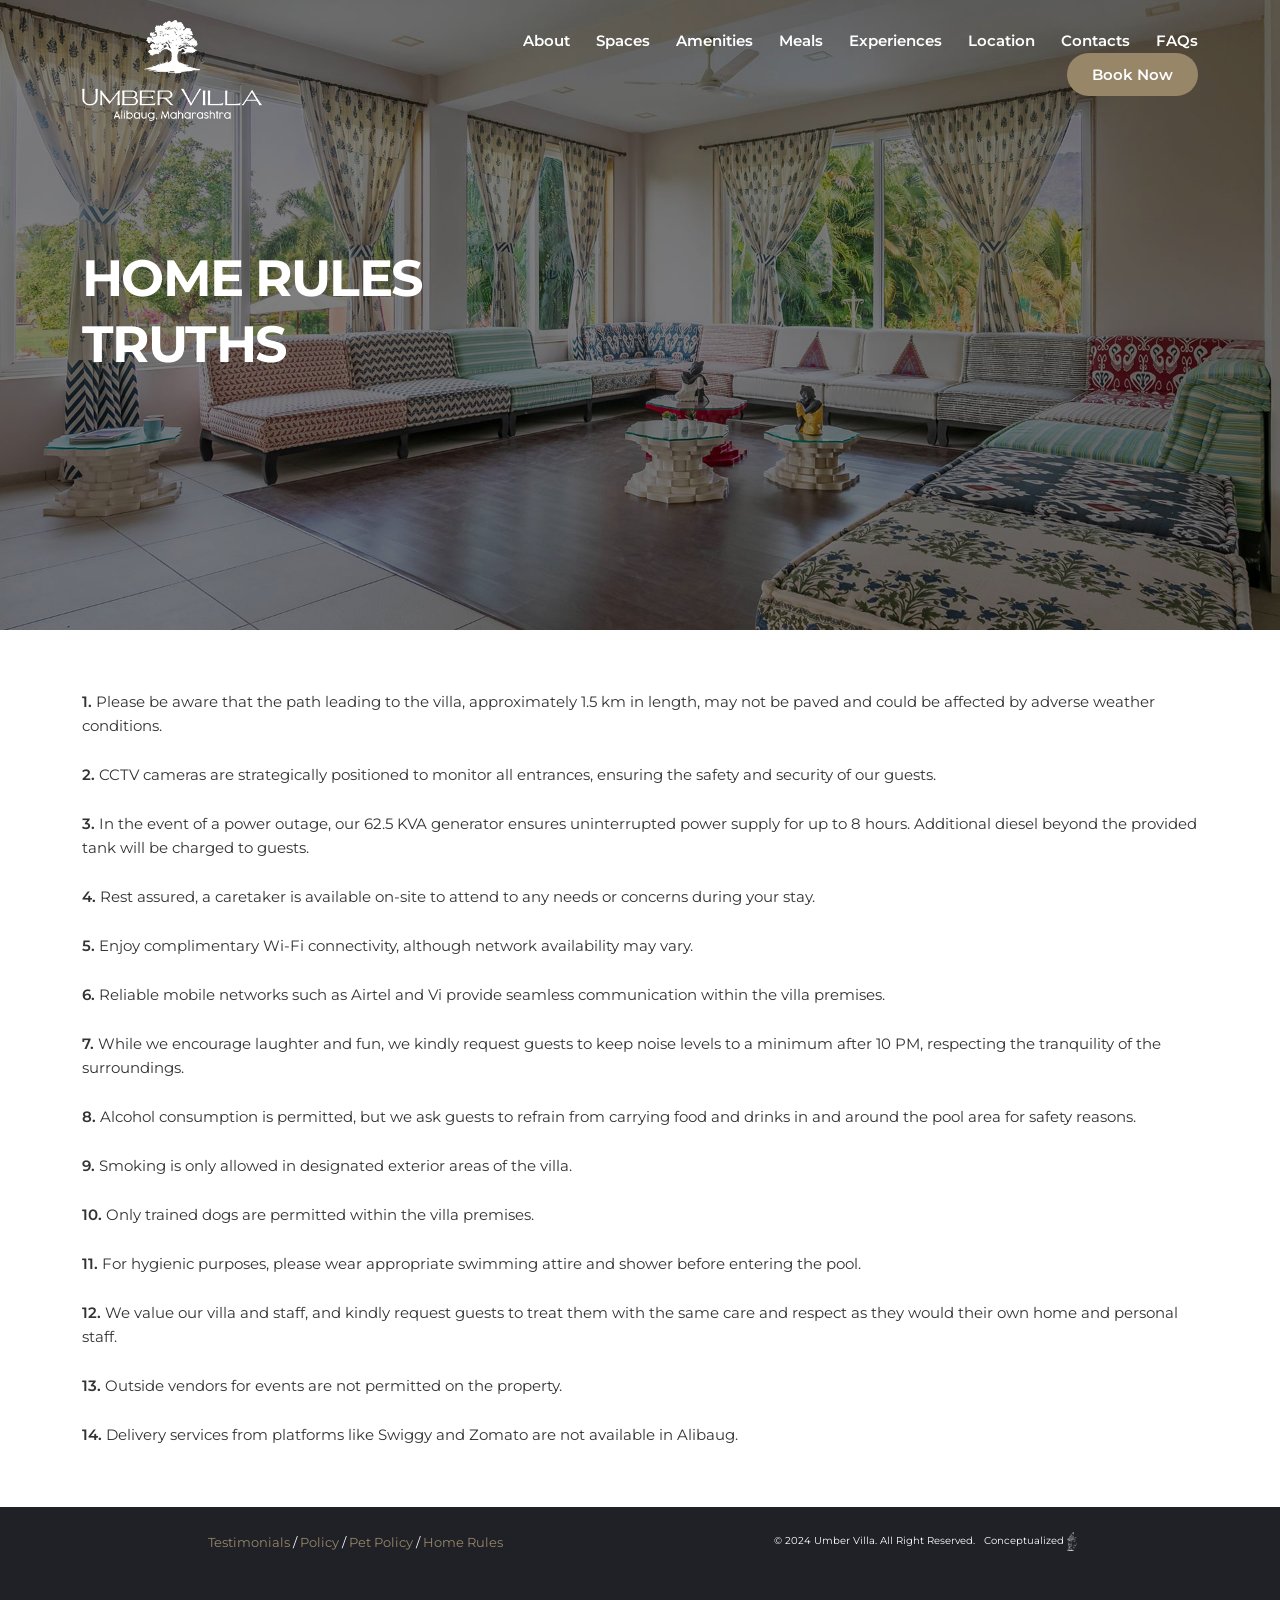
<file: home-rules-truths.html>
<!DOCTYPE html>
<html lang="zxx">

<head>
    <meta charset="utf-8">
    <meta name="viewport" content="width=device-width, initial-scale=1">
    <meta name="description" content="">
    <meta name="author" content="">
    <title>Umber Villa</title>
    
    <!-- Favicons-->
    <link rel="shortcut icon" href="img/favicon.png" type="image/x-icon">
    <!--<link rel="apple-touch-icon" type="image/x-icon" href="img/apple-touch-icon-57x57-precomposed.png">
    <link rel="apple-touch-icon" type="image/x-icon" sizes="72x72" href="img/apple-touch-icon-72x72-precomposed.png">
    <link rel="apple-touch-icon" type="image/x-icon" sizes="114x114" href="img/apple-touch-icon-114x114-precomposed.png">
    <link rel="apple-touch-icon" type="image/x-icon" sizes="144x144" href="img/apple-touch-icon-144x144-precomposed.png">-->

    <!-- GOOGLE WEB FONT-->
    <link rel="preconnect" href="https://fonts.googleapis.com">
    <link rel="preconnect" href="https://fonts.gstatic.com" crossorigin>
    <link href="https://fonts.googleapis.com/css2?family=Caveat:wght@400;500&family=Montserrat:wght@300;400;500;600;700&display=swap" rel="stylesheet">
    
    <!-- BASE CSS -->
    <link href="css/bootstrap.min.css" rel="stylesheet">
    <link href="css/style.css" rel="stylesheet">
	<link href="css/vendors.min.css" rel="stylesheet">

    <!-- YOUR CUSTOM CSS -->
    <link href="css/custom.css" rel="stylesheet">
</head>

<body data-bs-spy="scroll" data-bs-offset="120" data-bs-target="#mainNav"> 

    <div id="preloader">
        <div data-loader="circle-side"></div>
    </div><!-- /Page Preload -->

    <header class="fixed_header menu_v1">
        <div class="layer"></div><!-- Opacity Mask -->
        <div class="container">
            <div class="row align-items-center">
                <div class="col-md-3 col-5">
                    <a href="index.html" class="logo_normal"><img src="img/logo-white.png" width="180" height="34" alt="" class="img-fluid"></a>
                    <a href="index.html" class="logo_sticky"><img src="img/logo-black.png" width="180" height="34" alt="" class="img-fluid"></a>
                </div>
                <div class="col-md-9 col-7">
                    <div class="main-menu">
                        <a href="#0" class="closebt open_close_menu"><i class="bi bi-x"></i></a>
                        <div class="logo_panel"><img src="img/logo-black.png" width="200" height="112" alt=""></div>
                        <nav id="mainNav">
                            <ul>
                                <li><a href="index.html#about" class="js-scroll-trigger animated_link">About</a></li>
                                <li><a href="index.html#rooms" class="js-scroll-trigger animated_link">Spaces</a></li>
								
								<li><a href="index.html#amenities" class="js-scroll-trigger animated_link">Amenities</a></li>
								<li><a href="index.html#meals" class="js-scroll-trigger animated_link">Meals</a></li>
								<li><a href="index.html#experiences" class="js-scroll-trigger animated_link">Experiences</a></li>
								
                                <!--<li><a href="#gallery" class="js-scroll-trigger animated_link">Gallery</a></li>-->
                                <!--<li><a href="#amenities" class="js-scroll-trigger animated_link">Activities</a></li>-->
								<!--<li><a href="#home-rules-and-truths" class="js-scroll-trigger animated_link">Rules & Truths</a></li>-->
								<!--<li><a href="#policy" class="js-scroll-trigger animated_link">Policy</a></li>-->
								
								<li><a href="index.html#location" class="js-scroll-trigger animated_link">Location</a></li>
                                <li><a href="index.html#contacts" class="js-scroll-trigger animated_link">Contacts</a></li>
                                <li><a href="index.html#FAQs" class="js-scroll-trigger animated_link">FAQs</a></li>
                                <li><a href="index.html#booking_section" class="js-scroll-trigger btn_1">Book Now</a></li>
                            </ul>
                        </nav>
                    </div>
                    <div class="hamburger_2 open_close_menu float-end">
                        <div class="hamburger__box">
                            <div class="hamburger__inner"></div>
                        </div>
                    </div>
                </div>
            </div>
        </div><!-- container -->
    </header><!-- End Header -->
 
    <main>

        <div id="carousel-home">
            <div class="owl-carousel owl-theme kenburns">
                <div style="height: 70vh;" class="owl-slide background-image cover" data-background="url(img/home-rules-truths.jpg)">
                    <div class="opacity-mask d-flex align-items-center" data-opacity-mask="rgba(0, 0, 0, 0.5)">
                        <div class="container">
                            <div class="row justify-content-center justify-content-md-start">
                                <div class="col-lg-6 static">
                                    <div class="slide-text white">
                                        <!--<small class="owl-slide-animated owl-slide-title">Luxury B&B Experience</small>-->
                                        <h3 class="owl-slide-animated owl-slide-title-2">Home Rules Truths</h3>
                                        <!--<div class="owl-slide-animated owl-slide-title-3"><a class="btn_1 outline white mt-3 btn_scrollto" href="#about">Read more</a></div>-->
                                    </div>
                                </div>
                            </div>
                        </div>
                    </div>
                </div>
                
                <!--<div class="owl-slide background-image cover" data-background="url(img/slides/slide_1.jpg)">
                    <div class="opacity-mask d-flex align-items-center" data-opacity-mask="rgba(0, 0, 0, 0.5)">
                        <div class="container">
                            <div class="row justify-content-center">
                                <div class="col-lg-6 static">
                                    <div class="slide-text white text-center">
                                        <small class="owl-slide-animated owl-slide-title">Luxury B&B Experience</small>
                                        <h2 class="owl-slide-animated owl-slide-title-2">A truly immersive relax place</h2>
                                        <div class="owl-slide-animated owl-slide-title-3"><a class="btn_1 outline white mt-3 btn_scrollto" href="#about">Read more</a></div>
                                    </div>
                                </div>
                            </div>
                        </div>
                    </div>
                </div>-->
                
                <!--<div class="owl-slide background-image cover" data-background="url(img/slides/slide_3.jpg)">
                    <div class="opacity-mask d-flex align-items-center" data-opacity-mask="rgba(0, 0, 0, 0.6)">
                        <div class="container">
                            <div class="row justify-content-center justify-content-md-end">
                                <div class="col-lg-6 static">
                                    <div class="slide-text text-end white">
                                        <small class="owl-slide-animated owl-slide-title">Luxury B&B Experience</small>
                                        <h2 class="owl-slide-animated owl-slide-title-2">The experience of unique holidays</h2>
                                        <div class="owl-slide-animated owl-slide-title-3"><a class="btn_1 outline white mt-3 btn_scrollto" href="#about">Read more</a></div>
                                    </div>
                                </div>
                            </div>
                        </div>
                    </div>
                    
                </div>-->
				
            </div>
            
        </div>

        <div class="bg_white" id="about">
            <div class="container margin_60_35">
                <div class="row justify-content-between flex-lg-row-reverse align-items-center">
                    
                    <div class="col-lg-12">
                        <div class="intro">
                            
                            
                            <p><strong>1.</strong> Please be aware that the path leading to the villa, approximately 1.5 km in length, may not be paved and could be affected by adverse weather conditions.</p>
<p><strong>2.</strong> CCTV cameras are strategically positioned to monitor all entrances, ensuring the safety and security of our guests.</p>
<p><strong>3.</strong> In the event of a power outage, our 62.5 KVA generator ensures uninterrupted power supply for up to 8 hours. Additional diesel beyond the provided tank will be charged to guests.</p>
<p><strong>4.</strong> Rest assured, a caretaker is available on-site to attend to any needs or concerns during your stay.</p>
<p><strong>5.</strong> Enjoy complimentary Wi-Fi connectivity, although network availability may vary.</p>
<p><strong>6.</strong> Reliable mobile networks such as Airtel and Vi provide seamless communication within the villa premises.</p>
<p><strong>7.</strong> While we encourage laughter and fun, we kindly request guests to keep noise levels to a minimum after 10 PM, respecting the tranquility of the surroundings.</p>
<p><strong>8.</strong> Alcohol consumption is permitted, but we ask guests to refrain from carrying food and drinks in and around the pool area for safety reasons.</p>
<p><strong>9.</strong> Smoking is only allowed in designated exterior areas of the villa.</p>
<p><strong>10.</strong> Only trained dogs are permitted within the villa premises.</p>
<p><strong>11.</strong> For hygienic purposes, please wear appropriate swimming attire and shower before entering the pool.</p>
<p><strong>12.</strong> We value our villa and staff, and kindly request guests to treat them with the same care and respect as they would their own home and personal staff.</p>
<p><strong>13.</strong> Outside vendors for events are not permitted on the property.</p>
<p><strong>14.</strong> Delivery services from platforms like Swiggy and Zomato are not available in Alibaug.</p>
                           
                        </div>
                    </div>
                </div>
                
            </div>
        </div>
        <!-- /About  -->

    </main>

    <div class="copy">
        <div class="container">
			
                <div class="row">                   
                    <div class="col-lg-6">                          
                            <a href="index.html#reviews">Testimonials</a> / <a href="policy.html">Policy</a> / <a href="pet-policy.html">Pet Policy</a> / <a href="home-rules-truths.html">Home Rules</a>
                    </div>
                    <div class="col-lg-6">                          
                            <p style="font-size: 10px">© 2024 Umber Villa. All Right Reserved. &nbsp; Conceptualized <a target="_blank" href="https://www.pencilstroke.in/"><img src="img/PS.png"/></a></p>
                    </div>
                </div>
			
        </div>
    </div>
    <!--/copyright line -->

    <!-- COMMON SCRIPTS -->
    <script src="js/common_scripts.js"></script>
    <script src="js/common_functions.js"></script>
    <script src="js/datepicker_inline.js"></script>
    <script src="phpmailer/validate.js"></script>
    <script src="js/jquery.easing.min.js"></script>
    <script src="js/scrolling-nav.js"></script>
<!-- SPECIFIC SCRIPTS -->
    <script src="js/slider.js"></script>
</body>
</html>
</file>
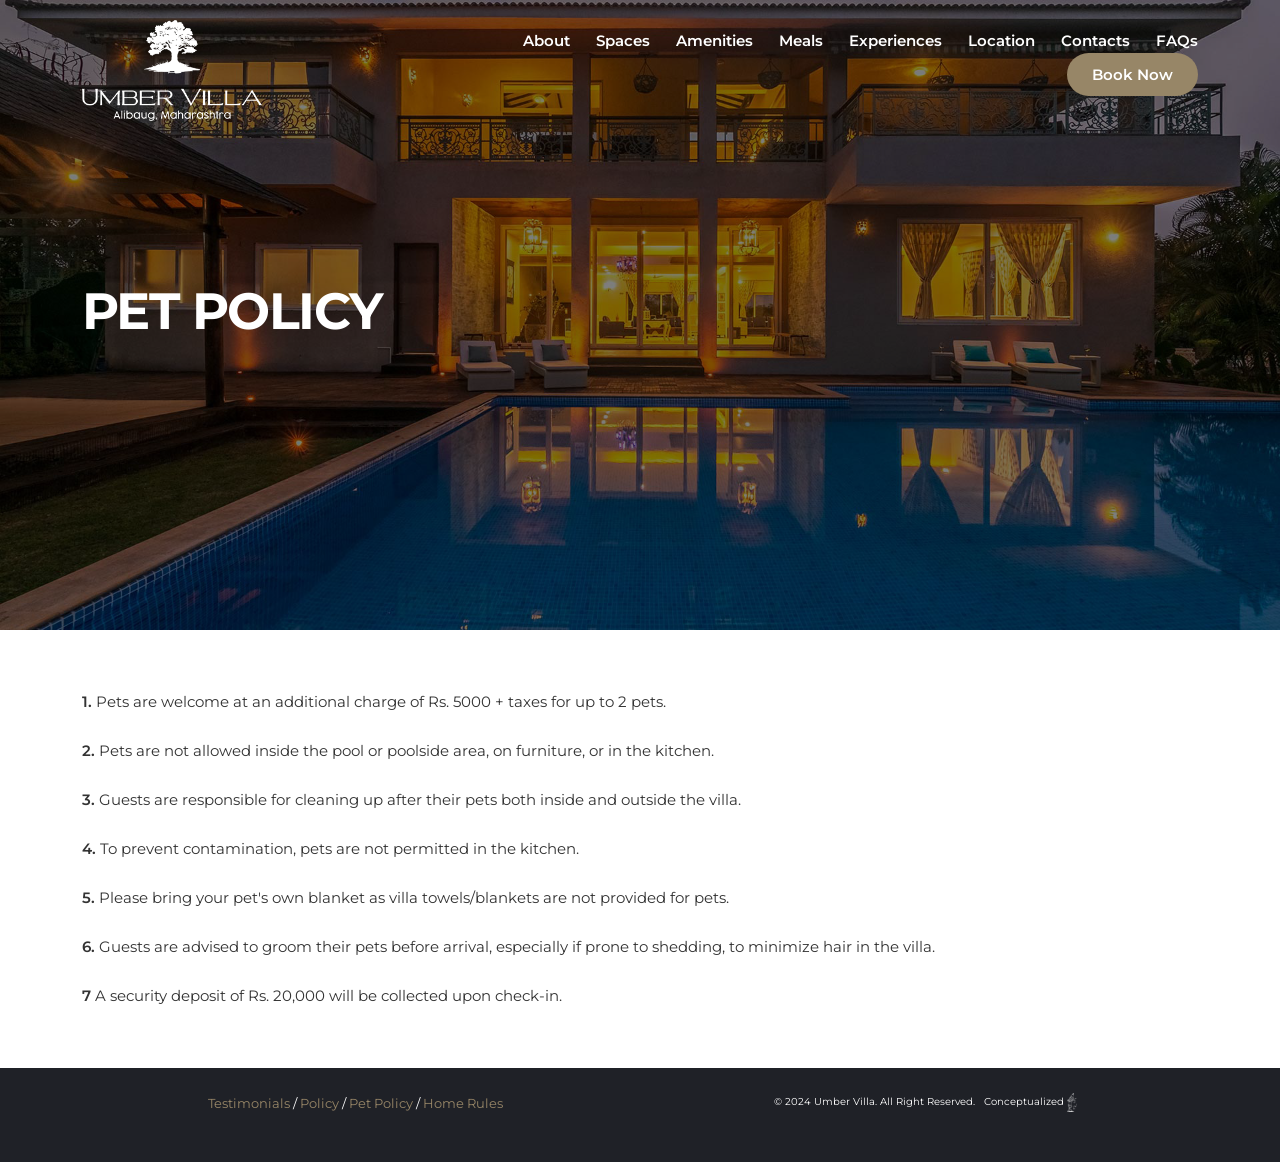
<file: pet-policy.html>
<!DOCTYPE html>
<html lang="zxx">

<head>
    <meta charset="utf-8">
    <meta name="viewport" content="width=device-width, initial-scale=1">
    <meta name="description" content="">
    <meta name="author" content="">
    <title>Umber Villa</title>
    
    <!-- Favicons-->
    <link rel="shortcut icon" href="img/favicon.png" type="image/x-icon">
    <!--<link rel="apple-touch-icon" type="image/x-icon" href="img/apple-touch-icon-57x57-precomposed.png">
    <link rel="apple-touch-icon" type="image/x-icon" sizes="72x72" href="img/apple-touch-icon-72x72-precomposed.png">
    <link rel="apple-touch-icon" type="image/x-icon" sizes="114x114" href="img/apple-touch-icon-114x114-precomposed.png">
    <link rel="apple-touch-icon" type="image/x-icon" sizes="144x144" href="img/apple-touch-icon-144x144-precomposed.png">-->

    <!-- GOOGLE WEB FONT-->
    <link rel="preconnect" href="https://fonts.googleapis.com">
    <link rel="preconnect" href="https://fonts.gstatic.com" crossorigin>
    <link href="https://fonts.googleapis.com/css2?family=Caveat:wght@400;500&family=Montserrat:wght@300;400;500;600;700&display=swap" rel="stylesheet">
    
    <!-- BASE CSS -->
    <link href="css/bootstrap.min.css" rel="stylesheet">
    <link href="css/style.css" rel="stylesheet">
	<link href="css/vendors.min.css" rel="stylesheet">

    <!-- YOUR CUSTOM CSS -->
    <link href="css/custom.css" rel="stylesheet">
</head>

<body data-bs-spy="scroll" data-bs-offset="120" data-bs-target="#mainNav"> 

    <div id="preloader">
        <div data-loader="circle-side"></div>
    </div><!-- /Page Preload -->

    <header class="fixed_header menu_v1">
        <div class="layer"></div><!-- Opacity Mask -->
        <div class="container">
            <div class="row align-items-center">
                <div class="col-md-3 col-5">
                    <a href="index.html" class="logo_normal"><img src="img/logo-white.png" width="180" height="34" alt="" class="img-fluid"></a>
                    <a href="index.html" class="logo_sticky"><img src="img/logo-black.png" width="180" height="34" alt="" class="img-fluid"></a>
                </div>
                <div class="col-md-9 col-7">
                    <div class="main-menu">
                        <a href="#0" class="closebt open_close_menu"><i class="bi bi-x"></i></a>
                        <div class="logo_panel"><img src="img/logo-black.png" width="200" height="112" alt=""></div>
                        <nav id="mainNav">
                            <ul>
                                <li><a href="index.html#about" class="js-scroll-trigger animated_link">About</a></li>
                                <li><a href="index.html#rooms" class="js-scroll-trigger animated_link">Spaces</a></li>
								
								<li><a href="index.html#amenities" class="js-scroll-trigger animated_link">Amenities</a></li>
								<li><a href="index.html#meals" class="js-scroll-trigger animated_link">Meals</a></li>
								<li><a href="index.html#experiences" class="js-scroll-trigger animated_link">Experiences</a></li>
								
                                <!--<li><a href="#gallery" class="js-scroll-trigger animated_link">Gallery</a></li>-->
                                <!--<li><a href="#amenities" class="js-scroll-trigger animated_link">Activities</a></li>-->
								<!--<li><a href="#home-rules-and-truths" class="js-scroll-trigger animated_link">Rules & Truths</a></li>-->
								<!--<li><a href="#policy" class="js-scroll-trigger animated_link">Policy</a></li>-->
								
								<li><a href="index.html#location" class="js-scroll-trigger animated_link">Location</a></li>
                                <li><a href="index.html#contacts" class="js-scroll-trigger animated_link">Contacts</a></li>
                                <li><a href="index.html#FAQs" class="js-scroll-trigger animated_link">FAQs</a></li>
                                <li><a href="index.html#booking_section" class="js-scroll-trigger btn_1">Book Now</a></li>
                            </ul>
                        </nav>
                    </div>
                    <div class="hamburger_2 open_close_menu float-end">
                        <div class="hamburger__box">
                            <div class="hamburger__inner"></div>
                        </div>
                    </div>
                </div>
            </div>
        </div><!-- container -->
    </header><!-- End Header -->
 
    <main>

        <div id="carousel-home">
            <div class="owl-carousel owl-theme kenburns">
                <div style="height: 70vh;" class="owl-slide background-image cover" data-background="url(img/pet-policy.jpg)">
                    <div class="opacity-mask d-flex align-items-center" data-opacity-mask="rgba(0, 0, 0, 0.5)">
                        <div class="container">
                            <div class="row justify-content-center justify-content-md-start">
                                <div class="col-lg-6 static">
                                    <div class="slide-text white">
                                        <!--<small class="owl-slide-animated owl-slide-title">Luxury B&B Experience</small>-->
                                        <h3 class="owl-slide-animated owl-slide-title-2">Pet Policy</h3>
                                        <!--<div class="owl-slide-animated owl-slide-title-3"><a class="btn_1 outline white mt-3 btn_scrollto" href="#about">Read more</a></div>-->
                                    </div>
                                </div>
                            </div>
                        </div>
                    </div>
                </div>
                
                <!--<div class="owl-slide background-image cover" data-background="url(img/slides/slide_1.jpg)">
                    <div class="opacity-mask d-flex align-items-center" data-opacity-mask="rgba(0, 0, 0, 0.5)">
                        <div class="container">
                            <div class="row justify-content-center">
                                <div class="col-lg-6 static">
                                    <div class="slide-text white text-center">
                                        <small class="owl-slide-animated owl-slide-title">Luxury B&B Experience</small>
                                        <h2 class="owl-slide-animated owl-slide-title-2">A truly immersive relax place</h2>
                                        <div class="owl-slide-animated owl-slide-title-3"><a class="btn_1 outline white mt-3 btn_scrollto" href="#about">Read more</a></div>
                                    </div>
                                </div>
                            </div>
                        </div>
                    </div>
                </div>-->
                
                <!--<div class="owl-slide background-image cover" data-background="url(img/slides/slide_3.jpg)">
                    <div class="opacity-mask d-flex align-items-center" data-opacity-mask="rgba(0, 0, 0, 0.6)">
                        <div class="container">
                            <div class="row justify-content-center justify-content-md-end">
                                <div class="col-lg-6 static">
                                    <div class="slide-text text-end white">
                                        <small class="owl-slide-animated owl-slide-title">Luxury B&B Experience</small>
                                        <h2 class="owl-slide-animated owl-slide-title-2">The experience of unique holidays</h2>
                                        <div class="owl-slide-animated owl-slide-title-3"><a class="btn_1 outline white mt-3 btn_scrollto" href="#about">Read more</a></div>
                                    </div>
                                </div>
                            </div>
                        </div>
                    </div>
                    
                </div>-->
				
            </div>
            
        </div>

        <div class="bg_white" id="about">
            <div class="container margin_60_35">
                <div class="row justify-content-between flex-lg-row-reverse align-items-center">
                    
                    <div class="col-lg-12">
                        <div class="intro">
                            
                            
                            <p><strong>1.</strong> Pets are welcome at an additional charge of Rs. 5000 + taxes for up to 2 pets.</p>
<p><strong>2.</strong> Pets are not allowed inside the pool or poolside area, on furniture, or in the kitchen.</p>
<p><strong>3.</strong> Guests are responsible for cleaning up after their pets both inside and outside the villa.</p>
<p><strong>4.</strong> To prevent contamination, pets are not permitted in the kitchen.</p>
<p><strong>5.</strong> Please bring your pet's own blanket as villa towels/blankets are not provided for pets.</p>
<p><strong>6.</strong> Guests are advised to groom their pets before arrival, especially if prone to shedding, to minimize hair in the villa.</p>
<p><strong>7</strong> A security deposit of Rs. 20,000 will be collected upon check-in.</p>
                           
                        </div>
                    </div>
                </div>
                
            </div>
        </div>
        <!-- /About  -->

    </main>

    <div class="copy">
        <div class="container">
			
                <div class="row">                   
                    <div class="col-lg-6">                          
                            <a href="index.html#reviews">Testimonials</a> / <a href="policy.html">Policy</a> / <a href="pet-policy.html">Pet Policy</a> / <a href="home-rules-truths.html">Home Rules</a>
                    </div>
                    <div class="col-lg-6">                          
                            <p style="font-size: 10px">© 2024 Umber Villa. All Right Reserved. &nbsp; Conceptualized <a target="_blank" href="https://www.pencilstroke.in/"><img src="img/PS.png"/></a></p>
                    </div>
                </div>
			
        </div>
    </div>
    <!--/copyright line -->

    <!-- COMMON SCRIPTS -->
    <script src="js/common_scripts.js"></script>
    <script src="js/common_functions.js"></script>
    <script src="js/datepicker_inline.js"></script>
    <script src="phpmailer/validate.js"></script>
    <script src="js/jquery.easing.min.js"></script>
    <script src="js/scrolling-nav.js"></script>
<!-- SPECIFIC SCRIPTS -->
    <script src="js/slider.js"></script>
</body>
</html>
</file>
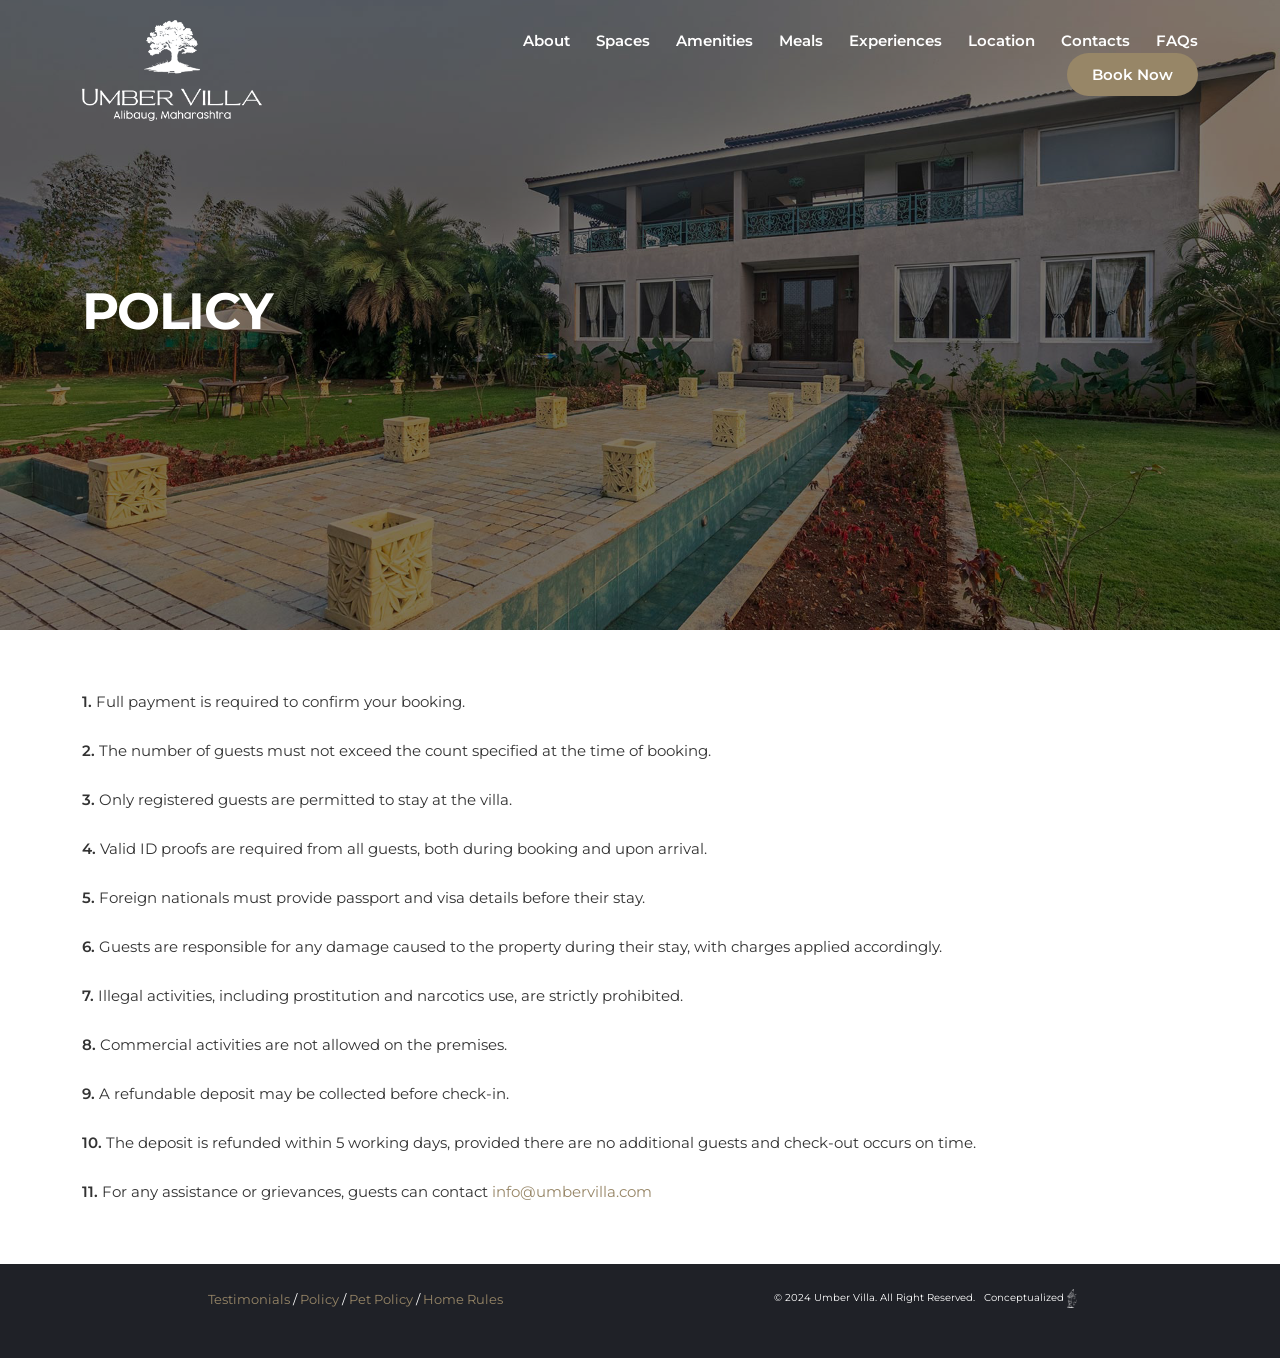
<file: policy.html>
<!DOCTYPE html>
<html lang="zxx">

<head>
    <meta charset="utf-8">
    <meta name="viewport" content="width=device-width, initial-scale=1">
    <meta name="description" content="">
    <meta name="author" content="">
    <title>Umber Villa</title>
    
    <!-- Favicons-->
    <link rel="shortcut icon" href="img/favicon.png" type="image/x-icon">
    <!--<link rel="apple-touch-icon" type="image/x-icon" href="img/apple-touch-icon-57x57-precomposed.png">
    <link rel="apple-touch-icon" type="image/x-icon" sizes="72x72" href="img/apple-touch-icon-72x72-precomposed.png">
    <link rel="apple-touch-icon" type="image/x-icon" sizes="114x114" href="img/apple-touch-icon-114x114-precomposed.png">
    <link rel="apple-touch-icon" type="image/x-icon" sizes="144x144" href="img/apple-touch-icon-144x144-precomposed.png">-->

    <!-- GOOGLE WEB FONT-->
    <link rel="preconnect" href="https://fonts.googleapis.com">
    <link rel="preconnect" href="https://fonts.gstatic.com" crossorigin>
    <link href="https://fonts.googleapis.com/css2?family=Caveat:wght@400;500&family=Montserrat:wght@300;400;500;600;700&display=swap" rel="stylesheet">
    
    <!-- BASE CSS -->
    <link href="css/bootstrap.min.css" rel="stylesheet">
    <link href="css/style.css" rel="stylesheet">
	<link href="css/vendors.min.css" rel="stylesheet">

    <!-- YOUR CUSTOM CSS -->
    <link href="css/custom.css" rel="stylesheet">
</head>

<body data-bs-spy="scroll" data-bs-offset="120" data-bs-target="#mainNav"> 

    <div id="preloader">
        <div data-loader="circle-side"></div>
    </div><!-- /Page Preload -->

    <header class="fixed_header menu_v1">
        <div class="layer"></div><!-- Opacity Mask -->
        <div class="container">
            <div class="row align-items-center">
                <div class="col-md-3 col-5">
                    <a href="index.html" class="logo_normal"><img src="img/logo-white.png" width="180" height="34" alt="" class="img-fluid"></a>
                    <a href="index.html" class="logo_sticky"><img src="img/logo-black.png" width="180" height="34" alt="" class="img-fluid"></a>
                </div>
                <div class="col-md-9 col-7">
                    <div class="main-menu">
                        <a href="#0" class="closebt open_close_menu"><i class="bi bi-x"></i></a>
                        <div class="logo_panel"><img src="img/logo-black.png" width="200" height="112" alt=""></div>
                        <nav id="mainNav">
                            <ul>
                                <li><a href="index.html#about" class="js-scroll-trigger animated_link">About</a></li>
                                <li><a href="index.html#rooms" class="js-scroll-trigger animated_link">Spaces</a></li>
								
								<li><a href="index.html#amenities" class="js-scroll-trigger animated_link">Amenities</a></li>
								<li><a href="index.html#meals" class="js-scroll-trigger animated_link">Meals</a></li>
								<li><a href="index.html#experiences" class="js-scroll-trigger animated_link">Experiences</a></li>
								
                                <!--<li><a href="#gallery" class="js-scroll-trigger animated_link">Gallery</a></li>-->
                                <!--<li><a href="#amenities" class="js-scroll-trigger animated_link">Activities</a></li>-->
								<!--<li><a href="#home-rules-and-truths" class="js-scroll-trigger animated_link">Rules & Truths</a></li>-->
								<!--<li><a href="#policy" class="js-scroll-trigger animated_link">Policy</a></li>-->
								
								<li><a href="index.html#location" class="js-scroll-trigger animated_link">Location</a></li>
                                <li><a href="index.html#contacts" class="js-scroll-trigger animated_link">Contacts</a></li>
                                <li><a href="index.html#FAQs" class="js-scroll-trigger animated_link">FAQs</a></li>
                                <li><a href="index.html#booking_section" class="js-scroll-trigger btn_1">Book Now</a></li>
                            </ul>
                        </nav>
                    </div>
                    <div class="hamburger_2 open_close_menu float-end">
                        <div class="hamburger__box">
                            <div class="hamburger__inner"></div>
                        </div>
                    </div>
                </div>
            </div>
        </div><!-- container -->
    </header><!-- End Header -->
 
    <main>

        <div id="carousel-home">
            <div class="owl-carousel owl-theme kenburns">
                <div style="height: 70vh;" class="owl-slide background-image cover" data-background="url(img/policy.jpg)">
                    <div class="opacity-mask d-flex align-items-center" data-opacity-mask="rgba(0, 0, 0, 0.5)">
                        <div class="container">
                            <div class="row justify-content-center justify-content-md-start">
                                <div class="col-lg-6 static">
                                    <div class="slide-text white">
                                        <!--<small class="owl-slide-animated owl-slide-title">Luxury B&B Experience</small>-->
                                        <h3 class="owl-slide-animated owl-slide-title-2">Policy</h3>
                                        <!--<div class="owl-slide-animated owl-slide-title-3"><a class="btn_1 outline white mt-3 btn_scrollto" href="#about">Read more</a></div>-->
                                    </div>
                                </div>
                            </div>
                        </div>
                    </div>
                </div>
                
                <!--<div class="owl-slide background-image cover" data-background="url(img/slides/slide_1.jpg)">
                    <div class="opacity-mask d-flex align-items-center" data-opacity-mask="rgba(0, 0, 0, 0.5)">
                        <div class="container">
                            <div class="row justify-content-center">
                                <div class="col-lg-6 static">
                                    <div class="slide-text white text-center">
                                        <small class="owl-slide-animated owl-slide-title">Luxury B&B Experience</small>
                                        <h2 class="owl-slide-animated owl-slide-title-2">A truly immersive relax place</h2>
                                        <div class="owl-slide-animated owl-slide-title-3"><a class="btn_1 outline white mt-3 btn_scrollto" href="#about">Read more</a></div>
                                    </div>
                                </div>
                            </div>
                        </div>
                    </div>
                </div>-->
                
                <!--<div class="owl-slide background-image cover" data-background="url(img/slides/slide_3.jpg)">
                    <div class="opacity-mask d-flex align-items-center" data-opacity-mask="rgba(0, 0, 0, 0.6)">
                        <div class="container">
                            <div class="row justify-content-center justify-content-md-end">
                                <div class="col-lg-6 static">
                                    <div class="slide-text text-end white">
                                        <small class="owl-slide-animated owl-slide-title">Luxury B&B Experience</small>
                                        <h2 class="owl-slide-animated owl-slide-title-2">The experience of unique holidays</h2>
                                        <div class="owl-slide-animated owl-slide-title-3"><a class="btn_1 outline white mt-3 btn_scrollto" href="#about">Read more</a></div>
                                    </div>
                                </div>
                            </div>
                        </div>
                    </div>
                    
                </div>-->
				
            </div>
            
        </div>

        <div class="bg_white" id="about">
            <div class="container margin_60_35">
                <div class="row justify-content-between flex-lg-row-reverse align-items-center">
                    
                    <div class="col-lg-12">
                        <div class="intro">
                            
                            
                            <p><strong>1.</strong> Full payment is required to confirm your booking.</p>
<p><strong>2.</strong> The number of guests must not exceed the count specified at the time of booking.</p>
<p><strong>3.</strong> Only registered guests are permitted to stay at the villa.</p>
<p><strong>4.</strong> Valid ID proofs are required from all guests, both during booking and upon arrival.</p>
<p><strong>5.</strong> Foreign nationals must provide passport and visa details before their stay.</p>
<p><strong>6.</strong> Guests are responsible for any damage caused to the property during their stay, with charges applied accordingly.</p>
<p><strong>7.</strong> Illegal activities, including prostitution and narcotics use, are strictly prohibited.</p>
<p><strong>8.</strong> Commercial activities are not allowed on the premises.</p>
<p><strong>9.</strong> A refundable deposit may be collected before check-in.</p>
<p><strong>10.</strong> The deposit is refunded within 5 working days, provided there are no additional guests and check-out occurs on time.</p>
<p><strong>11.</strong> For any assistance or grievances, guests can contact <a href="mailto:info@umbervilla.com">info@umbervilla.com</a></p>
                           
                        </div>
                    </div>
                </div>
                
            </div>
        </div>
        <!-- /About  -->

    </main>

    <div class="copy">
        <div class="container">
			
                <div class="row">                   
                    <div class="col-lg-6">                          
                            <a href="index.html#reviews">Testimonials</a> / <a href="policy.html">Policy</a> / <a href="pet-policy.html">Pet Policy</a> / <a href="home-rules-truths.html">Home Rules</a>
                    </div>
                    <div class="col-lg-6">                          
                            <p style="font-size: 10px">© 2024 Umber Villa. All Right Reserved. &nbsp; Conceptualized <a target="_blank" href="https://www.pencilstroke.in/"><img src="img/PS.png"/></a></p>
                    </div>
                </div>
			
        </div>
    </div>
    <!--/copyright line -->

    <!-- COMMON SCRIPTS -->
    <script src="js/common_scripts.js"></script>
    <script src="js/common_functions.js"></script>
    <script src="js/datepicker_inline.js"></script>
    <script src="phpmailer/validate.js"></script>
    <script src="js/jquery.easing.min.js"></script>
    <script src="js/scrolling-nav.js"></script>
<!-- SPECIFIC SCRIPTS -->
    <script src="js/slider.js"></script>
</body>
</html>
</file>
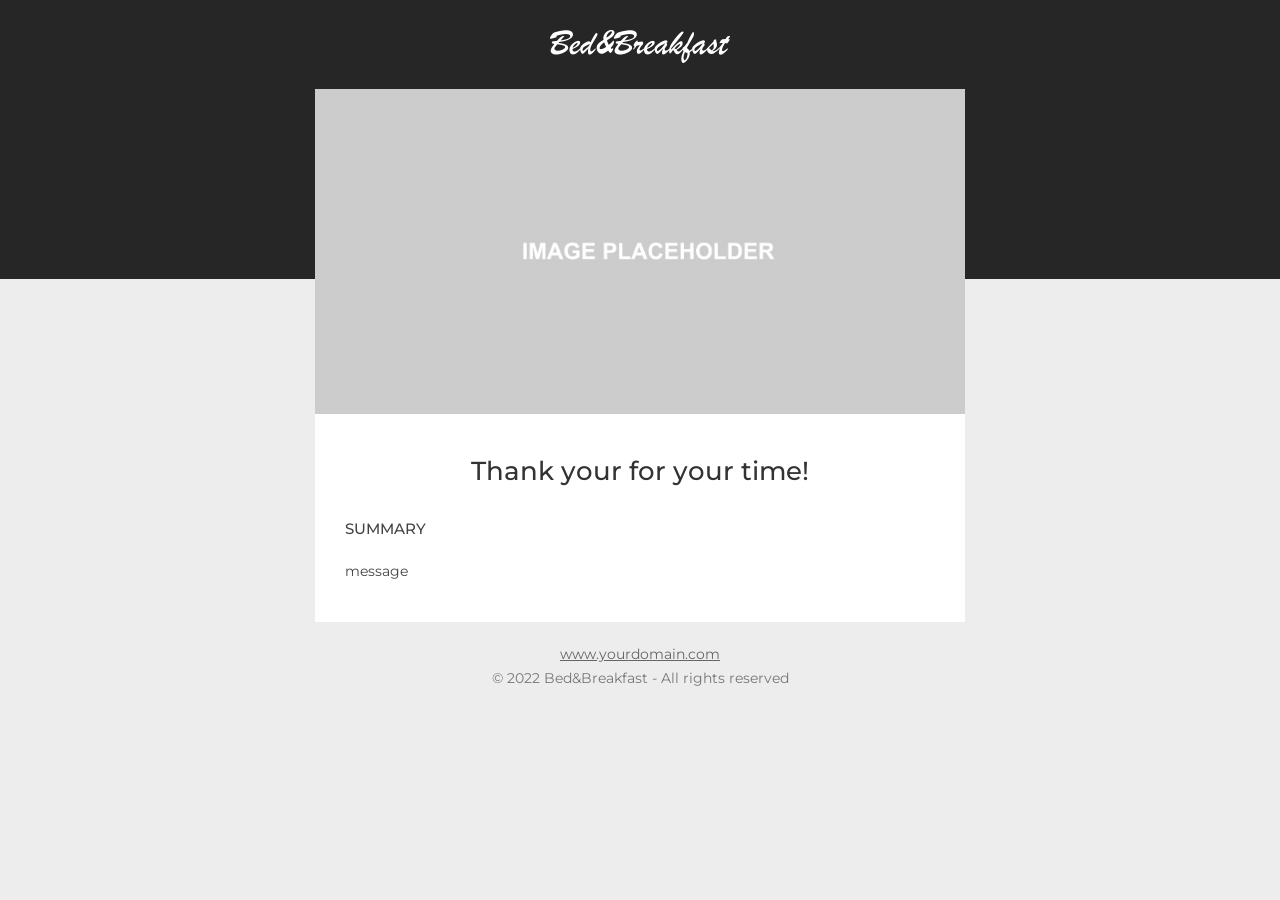
<file: phpmailer/confirmation.html>
<!DOCTYPE html>
<html lang="en" xmlns="http://www.w3.org/1999/xhtml">

<head>
    <!--[if gte mso 15]>
    <xml>
        <o:OfficeDocumentSettings>
        <o:AllowPNG/>
        <o:PixelsPerInch>96</o:PixelsPerInch>
        </o:OfficeDocumentSettings>
    </xml>
    <![endif]-->
    <meta http-equiv="Content-Type" content="text/html; charset=utf-8">
    <meta name="viewport" content="width=device-width, initial-scale=1">
    <meta http-equiv="X-UA-Compatible" content="IE=edge">
    <meta name="format-detection" content="date=no">
    <meta name="format-detection" content="address=no">
    <meta name="format-detection" content="telephone=no">
    <title>Bed and Breakfast Single page</title>

    <!-- GOOGLE WEB FONT-->
    <link rel="preconnect" href="https://fonts.googleapis.com">
    <link rel="preconnect" href="https://fonts.gstatic.com" crossorigin>
    <link href="https://fonts.googleapis.com/css2?family=Caveat:wght@400;500&family=Montserrat:wght@300;400;500;600;700&display=swap" rel="stylesheet">

    <style>
    *{
        -webkit-font-smoothing: antialiased;
        -moz-osx-font-smoothing: grayscale;
    }

    body {
        padding: 0 !important;
        margin: 0 !important;
        display: block !important;
        min-width: 100% !important;
        width: 100% !important;
        background: #ededed;
        font-family: 'Montserrat', Arial, sans-serif;
        -webkit-text-size-adjust: none;
    }

    a {
        color: #978667;
        text-decoration: none;
    }

    p {
        padding: 0 !important;
        margin: 0 !important;
    }

    strong {
        font-weight: 600 !important;
    }

    img {
        -ms-interpolation-mode: bicubic;
        /* Allow smoother rendering of resized image in Internet Explorer */
    }

    /* Mobile styles */
    @media only screen and (max-width:525px) {

        .mobile-br-15 {
            height: 15px !important;
        }

        .m-td,
        .m-td,
        .m-td{
            display: none !important;
            width: 0 !important;
            height: 0 !important;
            font-size: 0 !important;
            line-height: 0 !important;
            min-height: 0 !important;
        }

        .img-m-center{
            text-align: center !important;
        }

        .text-r-m-center,
        .text-white-top,
        .text-white-top{
            text-align: center !important;
        }

        .fluid-img img,
        .fluid-img img {
            width: 100% !important;
            max-width: 100% !important;
            height: auto !important;
        }

        .mobile-shell {
            width: 100% !important;
            min-width: 100% !important;
        }

        .center {
            margin: 0 auto;
        }

        .td{
            width: 100% !important;
            min-width: 100% !important;
        }

        .content-spacing {
            width: 15px !important;
        }

    }
    </style>
</head>

<body class="body" style="padding:0 !important; margin:0 !important; display:block !important; min-width:100% !important; width:100% !important; background:#ededed; -webkit-text-size-adjust:none;">
    <table width="100%" border="0" cellspacing="0" cellpadding="0" bgcolor="#ededed">
        <tr>
            <td align="center" valign="top">
                <!-- 3/ Header -->
                <table width="100%" border="0" cellspacing="0" cellpadding="0" bgcolor="#262626">
                    <tr>
                        <td align="center">
                            <table width="650" border="0" cellspacing="0" cellpadding="0" class="mobile-shell">
                                <tr>
                                    <td class="td" style="width:650px; min-width:650px; font-size:0pt; line-height:0pt; padding:0; margin:0; font-weight:normal;">
                                        <!-- Header -->
                                        <table width="100%" border="0" cellspacing="0" cellpadding="0">
                                            <tr>
                                                <td>
                                                    <table width="100%" border="0" cellspacing="0" cellpadding="0" class="spacer" style="font-size:0pt; line-height:0pt; text-align:center; width:100%; min-width:100%">
                                                        <tr>
                                                            <td height="30" class="spacer" style="font-size:0pt; line-height:0pt; text-align:center; width:100%; min-width:100%">&nbsp;</td>
                                                        </tr>
                                                    </table>
                                                    <table width="100%" border="0" cellspacing="0" cellpadding="0">
                                                        <tr>
                                                            <td>
                                                                <div class="img" style="font-size:0pt; line-height:0pt; text-align:center">
                                                                    <div class="img-m-center" style="font-size:0pt; line-height:0pt">
                                                                        <a href="#" target="_blank">
                                                                            <img src="images/logo.png" border="0" width="180" height="34" alt="" />
                                                                        </a>
                                                                    </div>
                                                                </div>
                                                            </td>
                                                        </tr>
                                                    </table>
                                                    <table width="100%" border="0" cellspacing="0" cellpadding="0" class="spacer" style="font-size:0pt; line-height:0pt; text-align:center; width:100%; min-width:100%">
                                                        <tr>
                                                            <td height="25" class="spacer" style="font-size:0pt; line-height:0pt; text-align:center; width:100%; min-width:100%">&nbsp;</td>
                                                        </tr>
                                                    </table>
                                                </td>
                                            </tr>
                                        </table>
                                        <!-- END Header -->
                                    </td>
                                </tr>
                            </table>
                        </td>
                    </tr>
                </table>
                <!-- END 3/ Header -->
                <!-- Section 1 -->
                <table width="100%" border="0" cellspacing="0" cellpadding="0" bgcolor="#ededed">
                    <tr>
                        <td valign="top" class="m-td" style="font-size:0pt; line-height:0pt; text-align:left">
                            <table width="100%" border="0" cellspacing="0" cellpadding="0" bgcolor="#262626" style="font-size:0pt; line-height:0pt; text-align:center; width:100%; min-width:100%">
                                <tr>
                                    <td bgcolor="#262626" height="190" style="font-size:0pt; line-height:0pt; text-align:center; width:100%; min-width:100%">&nbsp;</td>
                                </tr>
                            </table>
                        </td>
                        <td width="650" align="center">
                            <table width="650" border="0" cellspacing="0" cellpadding="0" class="mobile-shell" bgcolor="#978667">
                                <tr>
                                    <td class="td" style="width:650px; min-width:650px; font-size:0pt; line-height:0pt; padding:0; margin:0; font-weight:normal;">
                                        <table width="100%" border="0" cellspacing="0" cellpadding="0">
                                            <tr>
                                                <td>
                                                    <table width="100%" border="0" cellspacing="0" cellpadding="0" class="spacer" style="font-size:0pt; line-height:0pt; text-align:center; width:100%; min-width:100%">
                                                    </table>
                                                    <div class="fluid-img" style="font-size:0pt; line-height:0pt;">
                                                        <div class="img-center" style="font-size:0pt; line-height:0pt; text-align:center">
                                                            <img src="images/main.jpg" border="0" width="650" height="325" alt="" />
                                                        </div>
                                                    </div>
                                                    <table width="100%" border="0" cellspacing="0" cellpadding="0" class="spacer" style="font-size:0pt; line-height:0pt; text-align:center; width:100%; min-width:100%">
                                                    </table>
                                                </td>
                                            </tr>
                                        </table>
                                    </td>
                                </tr>
                            </table>
                            <table width="650" border="0" cellspacing="0" cellpadding="0" class="mobile-shell">
                                <tr>
                                    <td>
                                        <table width="100%" border="0" cellspacing="0" cellpadding="0" bgcolor="#ffffff">
                                            <tr>
                                                <td class="content-spacing" style="font-size:0pt; line-height:0pt; text-align:left" width="30"></td>
                                                <td>
                                                    <table width="100%" border="0" cellspacing="0" cellpadding="0" class="spacer" style="font-size:0pt; line-height:0pt; text-align:center; width:100%; min-width:100%">
                                                        <tr>
                                                            <td height="40" class="spacer" style="font-size:0pt; line-height:0pt; text-align:center; width:100%; min-width:100%">&nbsp;</td>
                                                        </tr>
                                                    </table>
                                                     <div style="color:#333333; font-family: 'Montserrat', Arial, sans-serif; font-size:26px; line-height:34px; text-align:center; font-weight: 500;">Thank your for your time!</div>
                                                    <table width="100%" border="0" cellspacing="0" cellpadding="0" class="spacer" style="font-size:0pt; line-height:0pt; text-align:center; width:100%; min-width:100%">
                                                        <tr>
                                                            <td height="30" class="spacer" style="font-size:0pt; line-height:0pt; text-align:center; width:100%; min-width:100%">&nbsp;</td>
                                                        </tr>
                                                    </table>
                                                     <!-- ////////// The email body message -->
                                                    <div style="color:#444444; font-family: 'Montserrat', Arial, sans-serif; font-size:14px; line-height:21px; text-align:left">
                                                        <span style="font-weight: 500; font-size:15px;">SUMMARY</span><br /><br />message
                                                    </div>
                                                    <!-- ////////// The email body message -->
                                                    <table width="100%" border="0" cellspacing="0" cellpadding="0" class="spacer" style="font-size:0pt; line-height:0pt; text-align:center; width:100%; min-width:100%">
                                                        <tr>
                                                            <td height="40" class="spacer" style="font-size:0pt; line-height:0pt; text-align:center; width:100%; min-width:100%">&nbsp;</td>
                                                        </tr>
                                                    </table>
                                                </td>
                                                <td class="content-spacing" style="font-size:0pt; line-height:0pt; text-align:left" width="30"></td>
                                            </tr>
                                        </table>
                                    </td>
                                </tr>
                                <tr>
                                    <td>
                                        <table width="100%" border="0" cellspacing="0" cellpadding="0" class="spacer" style="font-size:0pt; line-height:0pt; text-align:center; width:100%; min-width:100%">
                                            <tr>
                                                <td height="20" class="spacer" style="font-size:0pt; line-height:0pt; text-align:center; width:100%; min-width:100%">&nbsp;</td>
                                            </tr>
                                        </table>
                                    </td>
                                </tr>
                            </table>
                        </td>
                        <td valign="top" class="m-td" style="font-size:0pt; line-height:0pt; text-align:left">
                            <table width="100%" border="0" cellspacing="0" cellpadding="0" bgcolor="#262626" style="font-size:0pt; line-height:0pt; text-align:center; width:100%; min-width:100%">
                                <tr>
                                    <td bgcolor="#262626" height="190" style="font-size:0pt; line-height:0pt; text-align:center; width:100%; min-width:100%">&nbsp;</td>
                                </tr>
                            </table>
                        </td>
                    </tr>
                </table>
                <!-- END Section 1 -->
                <!-- Footer -->
                <table width="100%" border="0" cellspacing="0" cellpadding="0">
                    <tr>
                        <td align="center">
                            <table width="650" border="0" cellspacing="0" cellpadding="0" class="mobile-shell">
                                <tr>
                                    <td class="td" style="width:650px; min-width:650px; font-size:0pt; line-height:0pt; padding:0; margin:0; font-weight:normal;">
                                        <table width="100%" border="0" cellspacing="0" cellpadding="0">
                                            <tr>
                                                <td align="center">
                                                    <div class="text-r-m-center" style="color:#777777; font-family: 'Montserrat', Arial, sans-serif; font-size:14px; line-height:24px; text-align:center">
                                                        <a href="#" target="_blank" style="color:#666666; text-decoration:underline"><span style="color:#666666; text-decoration:underline">www.yourdomain.com</span></a>
                                                        <br />
                                                        &copy; 2022 Bed&Breakfast - All rights reserved
                                                    </div>
                                                </td>
                                            </tr>
                                        </table>
                                        <table width="100%" border="0" cellspacing="0" cellpadding="0" class="spacer" style="font-size:0pt; line-height:0pt; text-align:center; width:100%; min-width:100%">
                                            <tr>
                                                <td height="40" class="spacer" style="font-size:0pt; line-height:0pt; text-align:center; width:100%; min-width:100%">&nbsp;</td>
                                            </tr>
                                        </table>
                                    </td>
                                </tr>
                            </table>
                        </td>
                    </tr>
                </table>
                <!-- END Footer -->
                <div style="font-size:0pt; line-height:0pt;" class="mobile-br-15"></div>
            </td>
        </tr>
    </table>

</body>
</html>
</file>
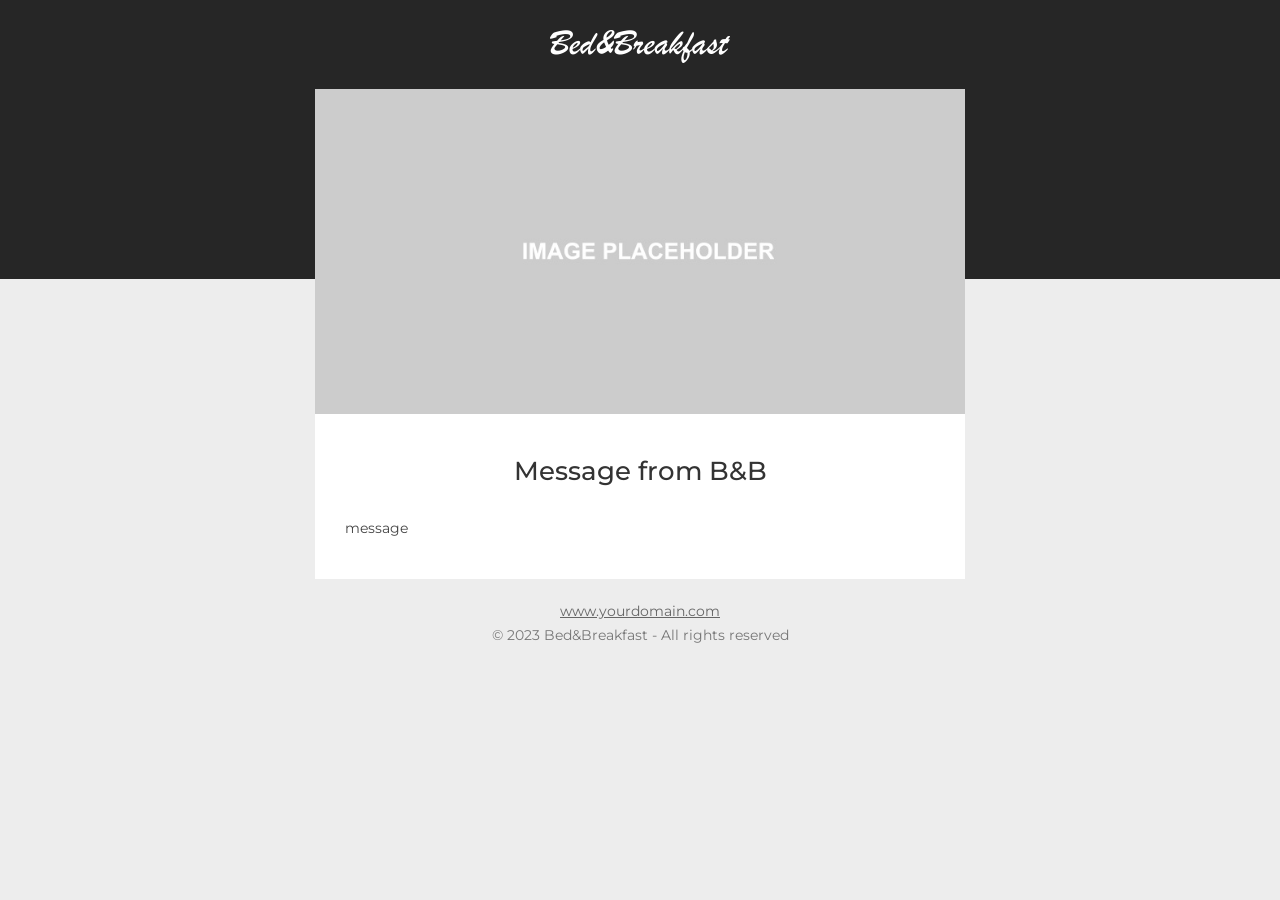
<file: phpmailer/template-email.html>
<!DOCTYPE html>
<html lang="en" xmlns="http://www.w3.org/1999/xhtml">

<head>
    <!--[if gte mso 15]>
    <xml>
        <o:OfficeDocumentSettings>
        <o:AllowPNG/>
        <o:PixelsPerInch>96</o:PixelsPerInch>
        </o:OfficeDocumentSettings>
    </xml>
    <![endif]-->
    <meta http-equiv="Content-Type" content="text/html; charset=utf-8">
    <meta name="viewport" content="width=device-width, initial-scale=1">
    <meta http-equiv="X-UA-Compatible" content="IE=edge">
    <meta name="format-detection" content="date=no">
    <meta name="format-detection" content="address=no">
    <meta name="format-detection" content="telephone=no">
    <title>Bed and Breakfast Single page</title>

    <!-- GOOGLE WEB FONT-->
    <link rel="preconnect" href="https://fonts.googleapis.com">
    <link rel="preconnect" href="https://fonts.gstatic.com" crossorigin>
    <link href="https://fonts.googleapis.com/css2?family=Caveat:wght@400;500&family=Montserrat:wght@300;400;500;600;700&display=swap" rel="stylesheet">

    <style>
    *{
        -webkit-font-smoothing: antialiased;
        -moz-osx-font-smoothing: grayscale;
    }

    body {
        padding: 0 !important;
        margin: 0 !important;
        display: block !important;
        min-width: 100% !important;
        width: 100% !important;
        background: #ededed;
        font-family: 'Montserrat', Arial, sans-serif;
        -webkit-text-size-adjust: none;
    }

    a {
        color: #978667;
        text-decoration: none;
    }

    p {
        padding: 0 !important;
        margin: 0 !important;
    }

    strong {
        font-weight: 600 !important;
    }

    img {
        -ms-interpolation-mode: bicubic;
        /* Allow smoother rendering of resized image in Internet Explorer */
    }

    /* Mobile styles */
    @media only screen and (max-width:525px) {

        .mobile-br-15 {
            height: 15px !important;
        }

        .m-td,
        .m-td,
        .m-td{
            display: none !important;
            width: 0 !important;
            height: 0 !important;
            font-size: 0 !important;
            line-height: 0 !important;
            min-height: 0 !important;
        }

        .img-m-center{
            text-align: center !important;
        }

        .text-r-m-center,
        .text-white-top,
        .text-white-top{
            text-align: center !important;
        }

        .fluid-img img,
        .fluid-img img {
            width: 100% !important;
            max-width: 100% !important;
            height: auto !important;
        }

        .mobile-shell {
            width: 100% !important;
            min-width: 100% !important;
        }

        .center {
            margin: 0 auto;
        }

        .td{
            width: 100% !important;
            min-width: 100% !important;
        }

        .content-spacing {
            width: 15px !important;
        }

    }
    </style>
</head>

<body class="body" style="padding:0 !important; margin:0 !important; display:block !important; min-width:100% !important; width:100% !important; background:#ededed; -webkit-text-size-adjust:none;">
    <table width="100%" border="0" cellspacing="0" cellpadding="0" bgcolor="#ededed">
        <tr>
            <td align="center" valign="top">
                <!-- 3/ Header -->
                <table width="100%" border="0" cellspacing="0" cellpadding="0" bgcolor="#262626">
                    <tr>
                        <td align="center">
                            <table width="650" border="0" cellspacing="0" cellpadding="0" class="mobile-shell">
                                <tr>
                                    <td class="td" style="width:650px; min-width:650px; font-size:0pt; line-height:0pt; padding:0; margin:0; font-weight:normal;">
                                        <!-- Header -->
                                        <table width="100%" border="0" cellspacing="0" cellpadding="0">
                                            <tr>
                                                <td>
                                                    <table width="100%" border="0" cellspacing="0" cellpadding="0" class="spacer" style="font-size:0pt; line-height:0pt; text-align:center; width:100%; min-width:100%">
                                                        <tr>
                                                            <td height="30" class="spacer" style="font-size:0pt; line-height:0pt; text-align:center; width:100%; min-width:100%">&nbsp;</td>
                                                        </tr>
                                                    </table>
                                                    <table width="100%" border="0" cellspacing="0" cellpadding="0">
                                                        <tr>
                                                            <td>
                                                                <div class="img" style="font-size:0pt; line-height:0pt; text-align:center">
                                                                    <div class="img-m-center" style="font-size:0pt; line-height:0pt">
                                                                        <a href="#" target="_blank">
                                                                            <img src="images/logo.png" border="0" width="180" height="34" alt="" />
                                                                        </a>
                                                                    </div>
                                                                </div>
                                                            </td>
                                                        </tr>
                                                    </table>
                                                    <table width="100%" border="0" cellspacing="0" cellpadding="0" class="spacer" style="font-size:0pt; line-height:0pt; text-align:center; width:100%; min-width:100%">
                                                        <tr>
                                                            <td height="25" class="spacer" style="font-size:0pt; line-height:0pt; text-align:center; width:100%; min-width:100%">&nbsp;</td>
                                                        </tr>
                                                    </table>
                                                </td>
                                            </tr>
                                        </table>
                                        <!-- END Header -->
                                    </td>
                                </tr>
                            </table>
                        </td>
                    </tr>
                </table>
                <!-- END 3/ Header -->
                <!-- Section 1 -->
                <table width="100%" border="0" cellspacing="0" cellpadding="0" bgcolor="#ededed">
                    <tr>
                        <td valign="top" class="m-td" style="font-size:0pt; line-height:0pt; text-align:left">
                            <table width="100%" border="0" cellspacing="0" cellpadding="0" bgcolor="#262626" style="font-size:0pt; line-height:0pt; text-align:center; width:100%; min-width:100%">
                                <tr>
                                    <td bgcolor="#262626" height="190" style="font-size:0pt; line-height:0pt; text-align:center; width:100%; min-width:100%">&nbsp;</td>
                                </tr>
                            </table>
                        </td>
                        <td width="650" align="center">
                            <table width="650" border="0" cellspacing="0" cellpadding="0" class="mobile-shell" bgcolor="#978667">
                                <tr>
                                    <td class="td" style="width:650px; min-width:650px; font-size:0pt; line-height:0pt; padding:0; margin:0; font-weight:normal;">
                                        <table width="100%" border="0" cellspacing="0" cellpadding="0">
                                            <tr>
                                                <td>
                                                    <table width="100%" border="0" cellspacing="0" cellpadding="0" class="spacer" style="font-size:0pt; line-height:0pt; text-align:center; width:100%; min-width:100%">
                                                    </table>
                                                    <div class="fluid-img" style="font-size:0pt; line-height:0pt;">
                                                        <div class="img-center" style="font-size:0pt; line-height:0pt; text-align:center">
                                                            <img src="images/main.jpg" border="0" width="650" height="325" alt="" />
                                                        </div>
                                                    </div>
                                                    <table width="100%" border="0" cellspacing="0" cellpadding="0" class="spacer" style="font-size:0pt; line-height:0pt; text-align:center; width:100%; min-width:100%">
                                                    </table>
                                                </td>
                                            </tr>
                                        </table>
                                    </td>
                                </tr>
                            </table>
                            <table width="650" border="0" cellspacing="0" cellpadding="0" class="mobile-shell">
                                <tr>
                                    <td>
                                        <table width="100%" border="0" cellspacing="0" cellpadding="0" bgcolor="#ffffff">
                                            <tr>
                                                <td class="content-spacing" style="font-size:0pt; line-height:0pt; text-align:left" width="30"></td>
                                                <td>
                                                    <table width="100%" border="0" cellspacing="0" cellpadding="0" class="spacer" style="font-size:0pt; line-height:0pt; text-align:center; width:100%; min-width:100%">
                                                        <tr>
                                                            <td height="40" class="spacer" style="font-size:0pt; line-height:0pt; text-align:center; width:100%; min-width:100%">&nbsp;</td>
                                                        </tr>
                                                    </table>
                                                    <div style="color:#333333; font-family: 'Montserrat', Arial, sans-serif; font-size:26px; line-height:34px; text-align:center; font-weight: 500;">Message from B&B</div>
                                                    <table width="100%" border="0" cellspacing="0" cellpadding="0" class="spacer" style="font-size:0pt; line-height:0pt; text-align:center; width:100%; min-width:100%">
                                                        <tr>
                                                            <td height="30" class="spacer" style="font-size:0pt; line-height:0pt; text-align:center; width:100%; min-width:100%">&nbsp;</td>
                                                        </tr>
                                                    </table>
                                                    <!-- ////////// The email body message -->
                                                    <div style="color:#444444; font-family: 'Montserrat', Arial, sans-serif; font-size:14px; line-height:21px; text-align:left">
                                                        message
                                                    </div>
                                                    <!-- ////////// The email body message -->
                                                    <table width="100%" border="0" cellspacing="0" cellpadding="0" class="spacer" style="font-size:0pt; line-height:0pt; text-align:center; width:100%; min-width:100%">
                                                        <tr>
                                                            <td height="40" class="spacer" style="font-size:0pt; line-height:0pt; text-align:center; width:100%; min-width:100%">&nbsp;</td>
                                                        </tr>
                                                    </table>
                                                </td>
                                                <td class="content-spacing" style="font-size:0pt; line-height:0pt; text-align:left" width="30"></td>
                                            </tr>
                                        </table>
                                    </td>
                                </tr>
                                <tr>
                                    <td>
                                        <table width="100%" border="0" cellspacing="0" cellpadding="0" class="spacer" style="font-size:0pt; line-height:0pt; text-align:center; width:100%; min-width:100%">
                                            <tr>
                                                <td height="20" class="spacer" style="font-size:0pt; line-height:0pt; text-align:center; width:100%; min-width:100%">&nbsp;</td>
                                            </tr>
                                        </table>
                                    </td>
                                </tr>
                            </table>
                        </td>
                        <td valign="top" class="m-td" style="font-size:0pt; line-height:0pt; text-align:left">
                            <table width="100%" border="0" cellspacing="0" cellpadding="0" bgcolor="#262626" style="font-size:0pt; line-height:0pt; text-align:center; width:100%; min-width:100%">
                                <tr>
                                    <td bgcolor="#262626" height="190" style="font-size:0pt; line-height:0pt; text-align:center; width:100%; min-width:100%">&nbsp;</td>
                                </tr>
                            </table>
                        </td>
                    </tr>
                </table>
                <!-- END Section 1 -->
                <!-- Footer -->
                <table width="100%" border="0" cellspacing="0" cellpadding="0">
                    <tr>
                        <td align="center">
                            <table width="650" border="0" cellspacing="0" cellpadding="0" class="mobile-shell">
                                <tr>
                                    <td class="td" style="width:650px; min-width:650px; font-size:0pt; line-height:0pt; padding:0; margin:0; font-weight:normal;">
                                        <table width="100%" border="0" cellspacing="0" cellpadding="0">
                                            <tr>
                                                <td align="center">
                                                    <div class="text-r-m-center" style="color:#777777; font-family: 'Montserrat', Arial, sans-serif; font-size:14px; line-height:24px; text-align:center">
                                                        <a href="#" target="_blank" style="color:#666666; text-decoration:underline"><span style="color:#666666; text-decoration:underline">www.yourdomain.com</span></a>
                                                        <br />
                                                        &copy; 2023 Bed&Breakfast - All rights reserved
                                                    </div>
                                                </td>
                                            </tr>
                                        </table>
                                        <table width="100%" border="0" cellspacing="0" cellpadding="0" class="spacer" style="font-size:0pt; line-height:0pt; text-align:center; width:100%; min-width:100%">
                                            <tr>
                                                <td height="40" class="spacer" style="font-size:0pt; line-height:0pt; text-align:center; width:100%; min-width:100%">&nbsp;</td>
                                            </tr>
                                        </table>
                                    </td>
                                </tr>
                            </table>
                        </td>
                    </tr>
                </table>
                <!-- END Footer -->
                <div style="font-size:0pt; line-height:0pt;" class="mobile-br-15"></div>
            </td>
        </tr>
    </table>

</body>
</html>
</file>
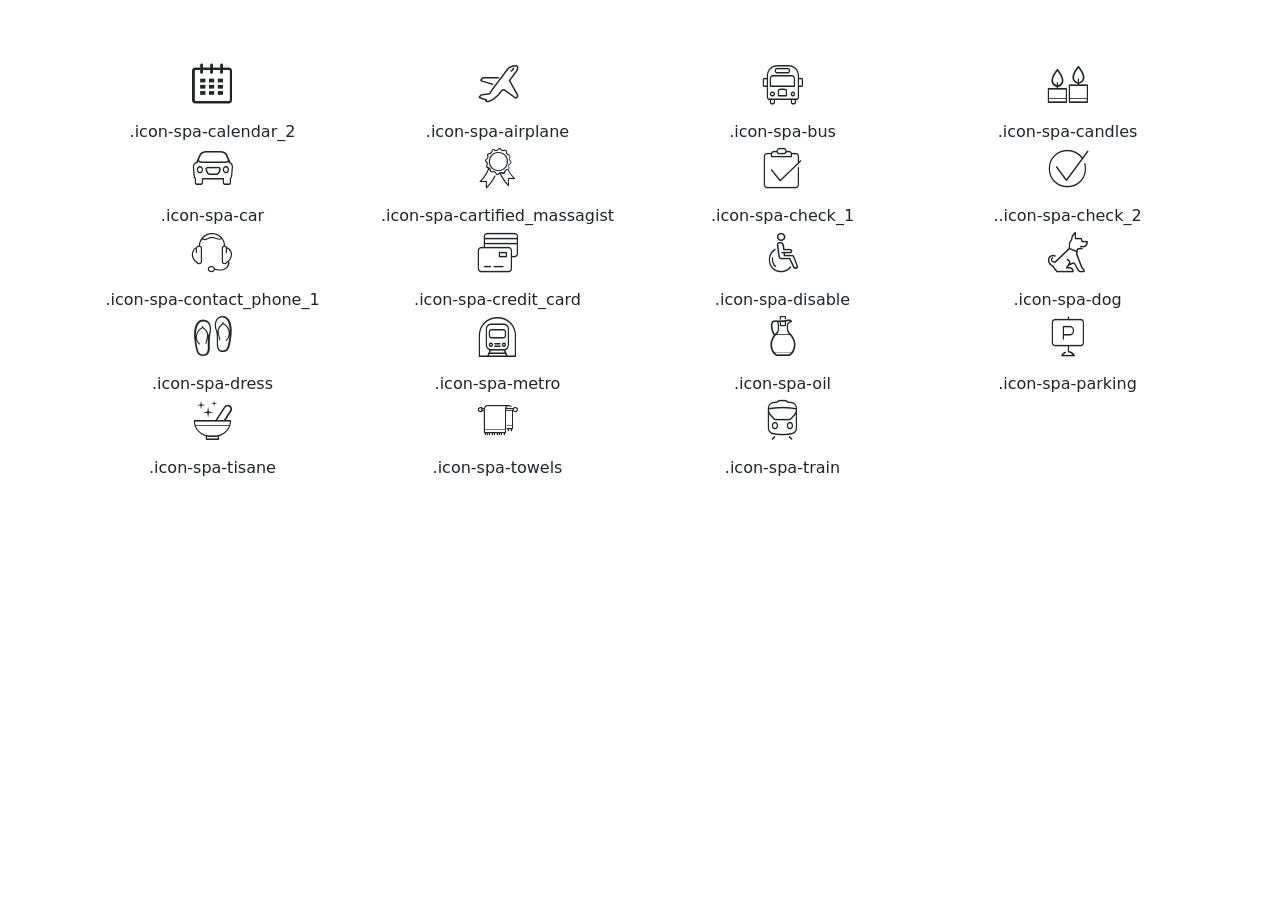
<file: css/custom-icons/demo_icon_set_1.html>
<!doctype html>
<html>
<head>
<title>Your Font/Glyphs</title>
<link rel="stylesheet" href="css/custom-icons.css">
<link href="../bootstrap.min.css" rel="stylesheet">
<!--[if lte IE 7]><script src="lte-ie7.js"></script><![endif]-->
<style>
	#icons i{
		font-size:40px;
		display:block;
}
	</style>
</head>
<body>
 <div class="container" style="margin-top:60px;">
    	<div class="row" id="icons">
        	<div class="col-md-3 col-sm3 text-center add_bottom_20">
            	<i class="icon-spa-calendar_2"></i>.icon-spa-calendar_2
            </div>
           <div class="col-md-3 col-sm3 text-center add_bottom_20">
           <i class="icon-spa-airplane"></i>.icon-spa-airplane
            </div>
            <div class="col-md-3 col-sm3 text-center add_bottom_20">
            <i class="icon-spa-bus"></i>.icon-spa-bus
            </div>
            <div class="col-md-3 col-sm3 text-center add_bottom_20">
            <i class="icon-spa-candles"></i>.icon-spa-candles
            </div>
            <div class="col-md-3 col-sm3 text-center add_bottom_20">
            <i class="icon-spa-car"></i>.icon-spa-car
            </div>
           <div class="col-md-3 col-sm3 text-center add_bottom_20">
            <i class="icon-spa-cartified_massagist"></i>.icon-spa-cartified_massagist
            </div>
            <div class="col-md-3 col-sm3 text-center add_bottom_20">
            <i class="icon-spa-check_1"></i>.icon-spa-check_1
            </div>
          <div class="col-md-3 col-sm3 text-center add_bottom_20">
            <i class="icon-spa-check_2"></i>..icon-spa-check_2
            </div>
            <div class="col-md-3 col-sm3 text-center add_bottom_20">
            <i class="icon-spa-contact_phone_1"></i>.icon-spa-contact_phone_1
            </div>
            <div class="col-md-3 col-sm3 text-center add_bottom_20">
            <i class="icon-spa-credit_card"></i>.icon-spa-credit_card
            </div>
            <div class="col-md-3 col-sm3 text-center add_bottom_20">
            <i class="icon-spa-disable"></i>.icon-spa-disable
            </div>
            <div class="col-md-3 col-sm3 text-center add_bottom_20">
            <i class="icon-spa-dog"></i>.icon-spa-dog
            </div>
            <div class="col-md-3 col-sm3 text-center add_bottom_20">
            <i class="icon-spa-dress"></i>.icon-spa-dress
            </div>
            <div class="col-md-3 col-sm3 text-center add_bottom_20">
            <i class="icon-spa-metro"></i>.icon-spa-metro
            </div>
            <div class="col-md-3 col-sm3 text-center add_bottom_20">
            <i class="icon-spa-oil"></i>.icon-spa-oil
            </div>
            <div class="col-md-3 col-sm3 text-center add_bottom_20">
            <i class="icon-spa-parking"></i>.icon-spa-parking
            </div>
            <div class="col-md-3 col-sm3 text-center add_bottom_20">
            <i class="icon-spa-tisane"></i>.icon-spa-tisane
            </div>
            <div class="col-md-3 col-sm3 text-center add_bottom_20">
            <i class="icon-spa-towels"></i>.icon-spa-towels
            </div>
            <div class="col-md-3 col-sm3 text-center add_bottom_20">
            <i class="icon-spa-train"></i>.icon-spa-train
            </div>
          
        </div>
    </div>
</body>
</html>
</file>
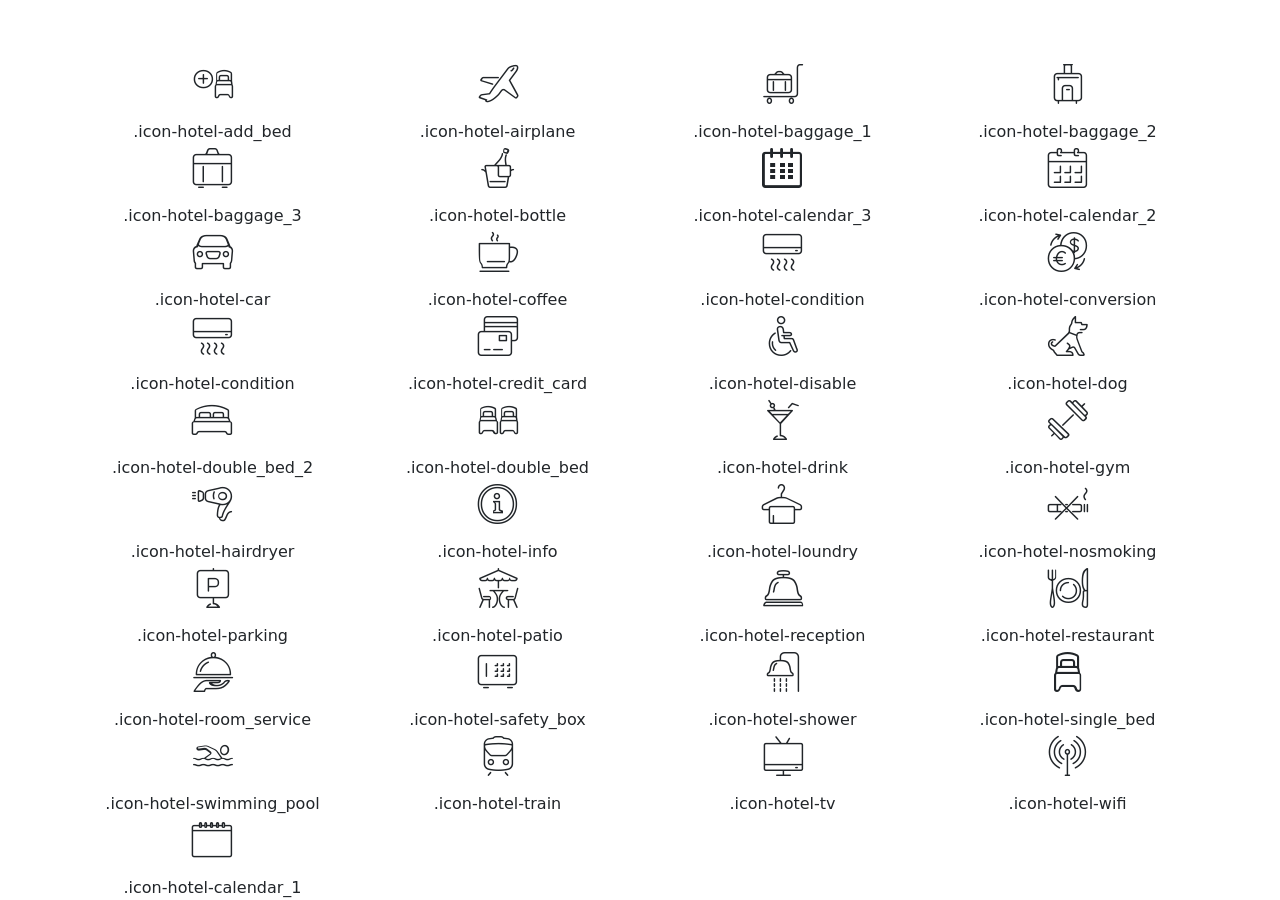
<file: css/custom-icons/demo_icon_set_2.html>
<!doctype html>
<html>
<head>
<title>Your Font/Glyphs</title>
<link rel="stylesheet" href="css/custom-icons.css">
<link href="../bootstrap.min.css" rel="stylesheet">
<!--[if lte IE 7]><script src="lte-ie7.js"></script><![endif]-->
<style>
	#icons i{
		font-size:40px;
		display:block;
}
	</style>
</head>
<body>
  <div class="container" style="margin-top:60px;">
    	<div class="row" id="icons">
        	<div class="col-md-3 col-sm3 text-center add_bottom_20">
            	<i class="icon-hotel-add_bed"></i>.icon-hotel-add_bed
            </div>
           <div class="col-md-3 col-sm3 text-center add_bottom_20">
           <i class="icon-hotel-airplane"></i>.icon-hotel-airplane
            </div>
            <div class="col-md-3 col-sm3 text-center add_bottom_20">
            <i class="icon-hotel-baggage_1"></i>.icon-hotel-baggage_1
            </div>
            <div class="col-md-3 col-sm3 text-center add_bottom_20">
            <i class="icon-hotel-baggage_2"></i>.icon-hotel-baggage_2
            </div>
            <div class="col-md-3 col-sm3 text-center add_bottom_20">
            <i class="icon-hotel-baggage_3"></i>.icon-hotel-baggage_3
            </div>
           <div class="col-md-3 col-sm3 text-center add_bottom_20">
            <i class="icon-hotel-bottle"></i>.icon-hotel-bottle
            </div>
            <div class="col-md-3 col-sm3 text-center add_bottom_20">
            <i class="icon-hotel-calendar_3"></i>.icon-hotel-calendar_3
            </div>
          <div class="col-md-3 col-sm3 text-center add_bottom_20">
            <i class="icon-hotel-calendar_2"></i>.icon-hotel-calendar_2
            </div>
            <div class="col-md-3 col-sm3 text-center add_bottom_20">
            <i class="icon-hotel-car"></i>.icon-hotel-car
            </div>
            <div class="col-md-3 col-sm3 text-center add_bottom_20">
            <i class="icon-hotel-coffee"></i>.icon-hotel-coffee
            </div>
            <div class="col-md-3 col-sm3 text-center add_bottom_20">
            <i class="icon-hotel-condition"></i>.icon-hotel-condition
            </div>
            <div class="col-md-3 col-sm3 text-center add_bottom_20">
            <i class="icon-hotel-conversion"></i>.icon-hotel-conversion
            </div>
            <div class="col-md-3 col-sm3 text-center add_bottom_20">
            <i class="icon-hotel-condition"></i>.icon-hotel-condition
            </div>
            <div class="col-md-3 col-sm3 text-center add_bottom_20">
            <i class="icon-hotel-credit_card"></i>.icon-hotel-credit_card
            </div>
            <div class="col-md-3 col-sm3 text-center add_bottom_20">
            <i class="icon-hotel-disable"></i>.icon-hotel-disable
            </div>
            <div class="col-md-3 col-sm3 text-center add_bottom_20">
            <i class="icon-hotel-dog"></i>.icon-hotel-dog
            </div>
            <div class="col-md-3 col-sm3 text-center add_bottom_20">
            <i class="icon-hotel-double_bed_2"></i>.icon-hotel-double_bed_2
            </div>
            <div class="col-md-3 col-sm3 text-center add_bottom_20">
            <i class="icon-hotel-double_bed"></i>.icon-hotel-double_bed
            </div>
            <div class="col-md-3 col-sm3 text-center add_bottom_20">
            <i class="icon-hotel-drink"></i>.icon-hotel-drink
            </div>
            <div class="col-md-3 col-sm3 text-center add_bottom_20">
            <i class="icon-hotel-gym"></i>.icon-hotel-gym
            </div>
            <div class="col-md-3 col-sm3 text-center add_bottom_20">
            <i class="icon-hotel-hairdryer"></i>.icon-hotel-hairdryer
            </div>
            <div class="col-md-3 col-sm3 text-center add_bottom_20">
            <i class="icon-hotel-info"></i>.icon-hotel-info
            </div>
            <div class="col-md-3 col-sm3 text-center add_bottom_20">
            <i class="icon-hotel-loundry"></i>.icon-hotel-loundry
            </div>
            <div class="col-md-3 col-sm3 text-center add_bottom_20">
            <i class="icon-hotel-nosmoking"></i>.icon-hotel-nosmoking
            </div>
            <div class="col-md-3 col-sm3 text-center add_bottom_20">
            <i class="icon-hotel-parking"></i>.icon-hotel-parking
            </div>
            <div class="col-md-3 col-sm3 text-center add_bottom_20">
            <i class="icon-hotel-patio"></i>.icon-hotel-patio
            </div>
           <div class="col-md-3 col-sm3 text-center add_bottom_20">
            <i class="icon-hotel-reception"></i>.icon-hotel-reception
            </div>
            <div class="col-md-3 col-sm3 text-center add_bottom_20">
            <i class="icon-hotel-restaurant"></i>.icon-hotel-restaurant
            </div>
            <div class="col-md-3 col-sm3 text-center add_bottom_20">
            <i class="icon-hotel-room_service"></i>.icon-hotel-room_service
            </div>
            <div class="col-md-3 col-sm3 text-center add_bottom_20">
            <i class="icon-hotel-safety_box"></i>.icon-hotel-safety_box
            </div>
            <div class="col-md-3 col-sm3 text-center add_bottom_20">
            <i class="icon-hotel-shower"></i>.icon-hotel-shower
            </div>
            <div class="col-md-3 col-sm3 text-center add_bottom_20">
            <i class="icon-hotel-single_bed"></i>.icon-hotel-single_bed
            </div>
            <div class="col-md-3 col-sm3 text-center add_bottom_20">
            <i class="icon-hotel-swimming_pool"></i>.icon-hotel-swimming_pool
            </div>
            <div class="col-md-3 col-sm3 text-center add_bottom_20">
            <i class="icon-hotel-train"></i>.icon-hotel-train
            </div>
            <div class="col-md-3 col-sm3 text-center add_bottom_20">
            <i class="icon-hotel-tv"></i>.icon-hotel-tv
            </div>
            <div class="col-md-3 col-sm3 text-center add_bottom_20">
            <i class="icon-hotel-wifi"></i>.icon-hotel-wifi
            </div>
            <div class="col-md-3 col-sm3 text-center add_bottom_20">
            <i class="icon-hotel-calendar_1"></i>.icon-hotel-calendar_1
            </div>
        </div>
    </div>
</body>
</html>
</file>
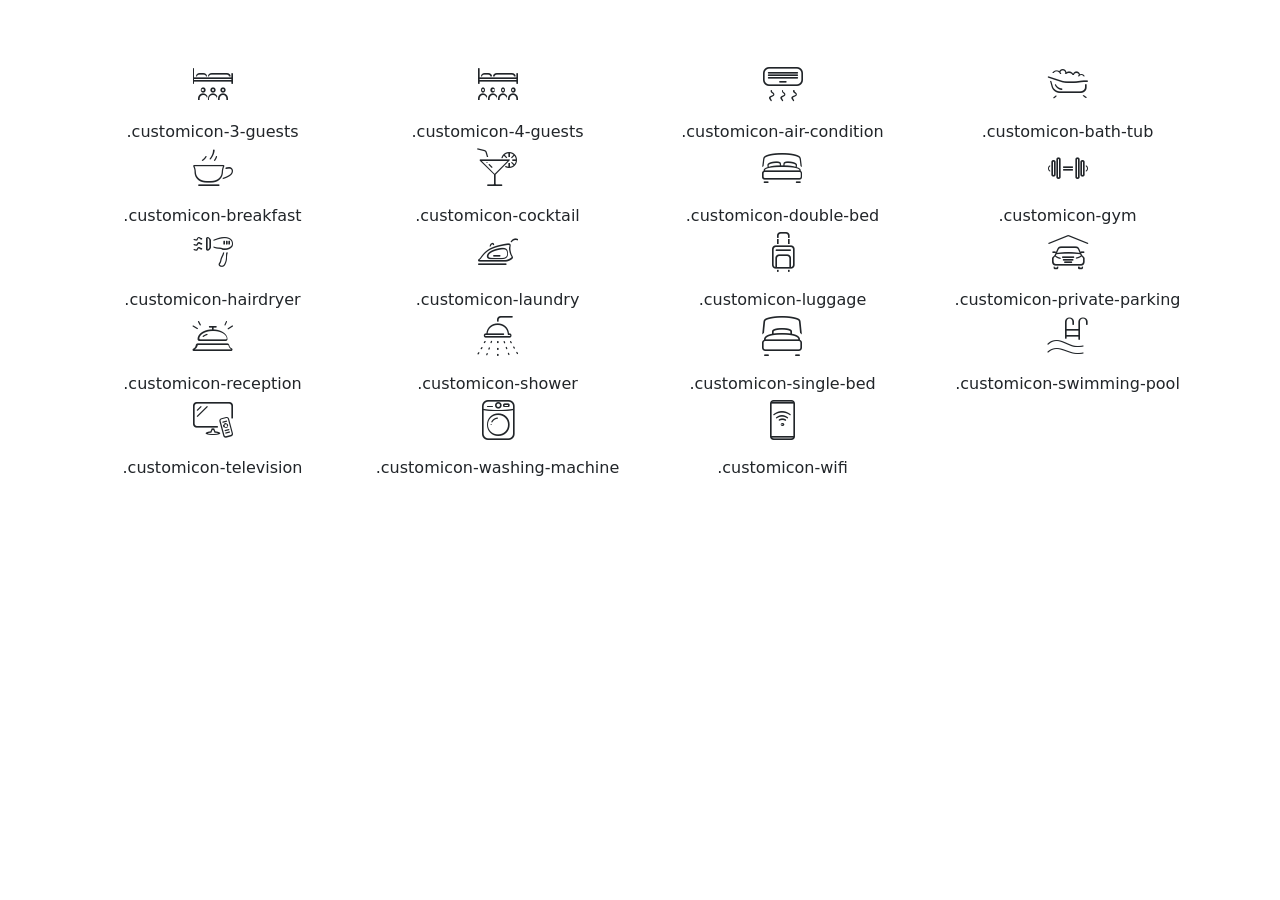
<file: css/custom-icons/demo_icon_set_3.html>
<!doctype html>
<html>
<head>
<title>Your Font/Glyphs</title>
<link rel="stylesheet" href="css/custom-icons.css">
<link href="../bootstrap.min.css" rel="stylesheet">
<!--[if lte IE 7]><script src="lte-ie7.js"></script><![endif]-->
<style>
	#icons i{
		font-size:40px;
		display:block;
}
	</style>
</head>
<body>
  <div class="container" style="margin-top:60px;">
    	<div class="row" id="icons">
           <div class="col-md-3 col-sm3 text-center add_bottom_20">
           <i class="customicon-3-guests"></i>.customicon-3-guests
            </div>
            <div class="col-md-3 col-sm3 text-center add_bottom_20">
            <i class="customicon-4-guests"></i>.customicon-4-guests
            </div>
            <div class="col-md-3 col-sm3 text-center add_bottom_20">
            <i class="customicon-air-condition"></i>.customicon-air-condition
            </div>
            <div class="col-md-3 col-sm3 text-center add_bottom_20">
            <i class="customicon-bath-tub"></i>.customicon-bath-tub
            </div>
           <div class="col-md-3 col-sm3 text-center add_bottom_20">
            <i class="customicon-breakfast"></i>.customicon-breakfast
            </div>
            <div class="col-md-3 col-sm3 text-center add_bottom_20">
            <i class="customicon-cocktail"></i>.customicon-cocktail
            </div>
          <div class="col-md-3 col-sm3 text-center add_bottom_20">
            <i class="customicon-double-bed"></i>.customicon-double-bed
            </div>
            <div class="col-md-3 col-sm3 text-center add_bottom_20">
            <i class="customicon-gym"></i>.customicon-gym
            </div>
            <div class="col-md-3 col-sm3 text-center add_bottom_20">
            <i class="customicon-hairdryer"></i>.customicon-hairdryer
            </div>
            <div class="col-md-3 col-sm3 text-center add_bottom_20">
            <i class="customicon-laundry"></i>.customicon-laundry
            </div>
            <div class="col-md-3 col-sm3 text-center add_bottom_20">
            <i class="customicon-luggage"></i>.customicon-luggage
            </div>
            <div class="col-md-3 col-sm3 text-center add_bottom_20">
            <i class="customicon-private-parking"></i>.customicon-private-parking
            </div>
            <div class="col-md-3 col-sm3 text-center add_bottom_20">
            <i class="customicon-reception"></i>.customicon-reception
            </div>
            <div class="col-md-3 col-sm3 text-center add_bottom_20">
            <i class="customicon-shower"></i>.customicon-shower
            </div>
            <div class="col-md-3 col-sm3 text-center add_bottom_20">
            <i class="customicon-single-bed"></i>.customicon-single-bed
            </div>
            <div class="col-md-3 col-sm3 text-center add_bottom_20">
            <i class="customicon-swimming-pool"></i>.customicon-swimming-pool
            </div>
            <div class="col-md-3 col-sm3 text-center add_bottom_20">
            <i class="customicon-television"></i>.customicon-television
            </div>
            <div class="col-md-3 col-sm3 text-center add_bottom_20">
            <i class="customicon-washing-machine"></i>.customicon-washing-machine
            </div>
            <div class="col-md-3 col-sm3 text-center add_bottom_20">
            <i class="customicon-wifi"></i>.customicon-wifi
            </div>
          
        </div>
    </div>
</body>
</html>
</file>
<file: css/style.css>
/*
Theme Name: Bed and Breakfast
Theme URI: http://www.ansonika.com/bed-and-breakfast/
Author: Ansonika
Author URI: http://themeforest.net/user/Ansonika/

[Table of contents] 

1. SITE STRUCTURE and TYPOGRAPHY
- 1.0 Preloader
- 1.1 Typography
- 1.2 Animations title
- 1.3 Buttons
- 1.4 Structure
- 1.5 Menu
- 1.6 Hero

2. CONTENT
- 2.1 Carousel Slider
- 2.2 Facilities
- 2.3 Testimonials
- 2.4 Accordion
- 2.5 Room list 
- 2.6 Booking Section

3. COMMON
- 3.1 Misc
- 3.2 Datepicker
- 3.3 Forms
- 3.4 Success submit 
- 3.5 Spacing

/*============================================================================================*/
/* 1.  SITE STRUCTURE and TYPOGRAPHY */
/*============================================================================================*/
@media (prefers-reduced-motion: no-preference) {
  :root {
    scroll-behavior: inherit;
  }
}
/*-------- 1.0 Preloader --------*/
@-webkit-keyframes background {
  0% {
    top: 0;
  }
  100% {
    top: -100%;
  }
}
@-moz-keyframes background {
  0% {
    top: 0;
  }
  100% {
    top: -100%;
  }
}
@-o-keyframes background {
  0% {
    top: 0;
  }
  100% {
    top: -100%;
  }
}
@keyframes background {
  0% {
    top: 0;
  }
  100% {
    top: -100%;
  }
}
#preloader {
  position: fixed;
  top: 0;
  left: 0;
  right: 0;
  width: 100%;
  height: 100%;
  bottom: 0;
  background-color: #292b33;
  z-index: 99999999999 !important;
  overflow: hidden;
}
#preloader.loaded {
  -webkit-animation: background 0.65s normal forwards cubic-bezier(0.785, 0.135, 0.15, 0.86);
  -moz-animation: background 0.65s normal forwards cubic-bezier(0.785, 0.135, 0.15, 0.86);
  -o-animation: background 0.65s normal forwards cubic-bezier(0.785, 0.135, 0.15, 0.86);
  animation: background 0.65s normal forwards cubic-bezier(0.785, 0.135, 0.15, 0.86);
  -webkit-transition-delay: 1s;
  -moz-transition-delay: 1s;
  -o-transition-delay: 1s;
  transition-delay: 1s;
}

[data-loader="circle-side"] {
  position: absolute;
  width: 50px;
  height: 50px;
  top: 50%;
  left: 50%;
  margin-left: -25px;
  margin-top: -25px;
  -webkit-animation: circle infinite .95s linear;
  -moz-animation: circle infinite .95s linear;
  -o-animation: circle infinite .95s linear;
  animation: circle infinite .95s linear;
  border: 2px solid #111;
  border-top-color: rgba(255, 255, 255, 0.2);
  border-right-color: rgba(255, 255, 255, 0.2);
  border-bottom-color: rgba(255, 255, 255, 0.2);
  -webkit-border-radius: 100%;
  -moz-border-radius: 100%;
  -ms-border-radius: 100%;
  border-radius: 100%;
}

@-webkit-keyframes circle {
  0% {
    -webkit-transform: rotate(0);
    -moz-transform: rotate(0);
    -ms-transform: rotate(0);
    -o-transform: rotate(0);
    transform: rotate(0);
  }
  100% {
    -webkit-transform: rotate(360deg);
    -moz-transform: rotate(360deg);
    -ms-transform: rotate(360deg);
    -o-transform: rotate(360deg);
    transform: rotate(360deg);
  }
}
@-moz-keyframes circle {
  0% {
    -webkit-transform: rotate(0);
    -moz-transform: rotate(0);
    -ms-transform: rotate(0);
    -o-transform: rotate(0);
    transform: rotate(0);
  }
  100% {
    -webkit-transform: rotate(360deg);
    -moz-transform: rotate(360deg);
    -ms-transform: rotate(360deg);
    -o-transform: rotate(360deg);
    transform: rotate(360deg);
  }
}
@-o-keyframes circle {
  0% {
    -webkit-transform: rotate(0);
    -moz-transform: rotate(0);
    -ms-transform: rotate(0);
    -o-transform: rotate(0);
    transform: rotate(0);
  }
  100% {
    -webkit-transform: rotate(360deg);
    -moz-transform: rotate(360deg);
    -ms-transform: rotate(360deg);
    -o-transform: rotate(360deg);
    transform: rotate(360deg);
  }
}
@keyframes circle {
  0% {
    -webkit-transform: rotate(0);
    -moz-transform: rotate(0);
    -ms-transform: rotate(0);
    -o-transform: rotate(0);
    transform: rotate(0);
  }
  100% {
    -webkit-transform: rotate(360deg);
    -moz-transform: rotate(360deg);
    -ms-transform: rotate(360deg);
    -o-transform: rotate(360deg);
    transform: rotate(360deg);
  }
}
/*-------- 1.1 Typography --------*/
/* rem reference
10px = 0.625rem
12px = 0.75rem
14px = 0.875rem
16px = 1rem (base)
18px = 1.125rem
20px = 1.25rem
24px = 1.5rem
30px = 1.875rem
32px = 2rem
*/
html * {
  -webkit-font-smoothing: antialiased;
}

body {
  background: #faf8f5;
  font-size: 15px;
  font-size: 0.9375rem;
  line-height: 1.6;
  font-family: "Montserrat", Helvetica, sans-serif;
  color: #333;
}

main {
  position: relative;
  z-index: 2;
  background-color: #faf8f5;
}

h1,
h2,
h3,
h4,
h5,
h6 {
  color: #333;
  font-weight: 700;
  letter-spacing: -.03em;
  line-height: 1.3;
}

h3,
h4,
h5,
h6 {
  font-weight: 600;
}

p {
  margin-bottom: 25px;
}

strong {
  font-weight: 600;
}

p.lead strong {
  font-weight: 500;
}

hr {
  margin: 30px 0 30px 0;
  border-color: #d9e1e6;
  opacity: 1;
}
hr.more_margin {
  margin: 60px 0 60px 0;
}

/* General links color */
a {
  color: #978667;
  text-decoration: none;
  -moz-transition: all 0.3s ease-in-out;
  -o-transition: all 0.3s ease-in-out;
  -webkit-transition: all 0.3s ease-in-out;
  -ms-transition: all 0.3s ease-in-out;
  transition: all 0.3s ease-in-out;
  outline: none;
}
a:hover, a:focus {
  color: #24262d;
  text-decoration: none;
  outline: none;
}

.title small {
  text-transform: uppercase;
  color: #978667;
  letter-spacing: 3px;
  font-weight: 600;
  display: block;
  margin-bottom: 5px;
  font-size: 12px;
  font-size: 0.75rem;
}
.title h2,
.title h3 {
  font-weight: 700;
  font-size: 38px;
  font-size: 2.375rem;
  margin-bottom: 15px;
}
.title h3 {
  font-size: 31px;
  font-size: 1.9375rem;
}
.title.center {
  text-align: center;
}
.title.white small {
  color: #ebd7b2;
  opacity: 0.8;
}
.title.white h2,
.title.white h3 {
  color: #fff;
}

/*-------- 1.2 Animations title --------*/
.slide-animated {
  -webkit-transform: translateY(20px);
  -moz-transform: translateY(20px);
  -ms-transform: translateY(20px);
  -o-transform: translateY(20px);
  transform: translateY(20px);
  opacity: 0;
  visibility: hidden;
  -moz-transition: all 0.05s ease;
  -o-transition: all 0.05s ease;
  -webkit-transition: all 0.05s ease;
  -ms-transition: all 0.05s ease;
  transition: all 0.05s ease;
}

.is-transitioned .slide-animated {
  -webkit-transform: none;
  -moz-transform: none;
  -ms-transform: none;
  -o-transform: none;
  transform: none;
  opacity: 1;
  visibility: visible;
  -moz-transition: all 0.5s ease;
  -o-transition: all 0.5s ease;
  -webkit-transition: all 0.5s ease;
  -ms-transition: all 0.5s ease;
  transition: all 0.5s ease;
}
.is-transitioned .slide-animated.one {
  transition-delay: 0.5s;
  -webkit-transition-delay: 0.5s;
  -moz-transition-delay: 0.5s;
  -o-transition-delay: 0.5s;
}
.is-transitioned .slide-animated.two {
  transition-delay: 0.7s;
  -webkit-transition-delay: 0.7s;
  -moz-transition-delay: 0.7s;
  -o-transition-delay: 0.7s;
}
.is-transitioned .slide-animated.three {
  transition-delay: 0.9s;
  -webkit-transition-delay: 0.9s;
  -moz-transition-delay: 0.9s;
  -o-transition-delay: 0.9s;
}
.is-transitioned .slide-animated.four {
  transition-delay: 2.5s;
  -webkit-transition-delay: 2.5s;
  -moz-transition-delay: 2.5s;
  -o-transition-delay: 2.5s;
}

/*-------- 1.3 Buttons --------*/
a.btn_1,
.btn_1 {
  border: none;
  color: #fff;
  background: #978667;
  outline: none;
  cursor: pointer;
  display: inline-flex;
  text-decoration: none;
  padding: 14px 25px 14px 25px;
  font-weight: 600;
  -moz-transition: all 0.3s ease-in-out;
  -o-transition: all 0.3s ease-in-out;
  -webkit-transition: all 0.3s ease-in-out;
  -ms-transition: all 0.3s ease-in-out;
  transition: all 0.3s ease-in-out;
  border-radius: 25px;
  align-items: center;
  justify-content: center;
  line-height: 1;
}
a.btn_1:hover,
.btn_1:hover {
  background-color: #4b514d;
}
a.btn_1.inverse,
.btn_1.inverse {
  background-color: #fff;
  color: #333;
}
a.btn_1.full-width,
.btn_1.full-width {
  width: 100%;
  text-align: center;
}
a.btn_1.outline,
.btn_1.outline {
  background-color: transparent;
  border: 2px solid #24262d;
  color: #24262d;
}
a.btn_1.outline.white,
.btn_1.outline.white {
  border-color: #fff;
  color: #fff;
}
a.btn_1.outline:hover,
.btn_1.outline:hover {
  background-color: #4b514d;
  border: 2px solid transparent;
  color: #fff;
}

a.animated_link {
  position: relative;
  text-decoration: none;
}
a.animated_link::before {
  content: "";
  position: absolute;
  display: block;
  width: 100%;
  height: 2px;
  bottom: -5px;
  left: 0;
  background-color: #24262d;
  transform: scaleX(0);
  transform-origin: top left;
  transition: transform 0.3s ease;
}
a.animated_link:hover::before {
  transform: scaleX(1);
}
a.animated_link.active::before {
  transform: scaleX(1);
}

.lang_wp {
  position: absolute;
  right: 30px;
  bottom: 30px;
  text-align: right;
  z-index: 99999;
}

/*-------- 1.4 Structure --------*/
/* Header */
header {
  padding: 5px 0;
  width: 100%;
  z-index: 999;
  position: fixed;
  left: 0;
  top: 0;
  background-color: rgba(255, 255, 255, 0);
  -moz-transition: all 0.3s ease;
  -o-transition: all 0.3s ease;
  -webkit-transition: all 0.3s ease;
  -ms-transition: all 0.3s ease;
  transition: all 0.3s ease;
}
@media (max-width: 767px) {
  header {
    padding: 15px 0;
  }
}
header .logo_sticky {
  display: none;
}
header .logo_normal {
  display: block;
}
header nav ul {
  list-style: none;
  padding: 0;
  margin: 0;
  text-align: right;
}
header nav ul li {
  display: inline-block;
  font-weight: 600;
  margin-left: 22px;
}
header nav ul li:first-child {
  margin-left: 0;
}
@media (max-width: 991px) {
  header nav ul li:first-child {
    display: none;
  }
}
header.fixed_header nav ul li a {
  color: #fff;
}
header.fixed_header nav ul li a.animated_link:before {
  background-color: #fff;
}
header.fixed_header.sticky {
  -moz-transition: all 0.3s ease-in-out;
  -o-transition: all 0.3s ease-in-out;
  -webkit-transition: all 0.3s ease-in-out;
  -ms-transition: all 0.3s ease-in-out;
  transition: all 0.3s ease-in-out;
  border-bottom: 1px solid #d9e1e6;
  background-color: #fff;
}
header.fixed_header.sticky .logo_normal {
  display: none;
}
header.fixed_header.sticky .logo_sticky {
  display: inline-block;
}
header.fixed_header.sticky nav ul li a {
  color: #333;
}
header.fixed_header.sticky nav ul li a.animated_link:before {
  background-color: #333;
}
header.fixed_header.sticky nav ul li a.btn_1 {
  color: #fff;
}
header.fixed_header.sticky .hamburger__inner,
header.fixed_header.sticky .hamburger__inner::before,
header.fixed_header.sticky .hamburger__inner::after {
  background-color: #333;
}

.hamburger_2 {
  position: relative;
  top: 8px;
  padding: 0 0;
  display: inline-block;
  cursor: pointer;
  transition-property: opacity, filter;
  transition-duration: 0.15s;
  transition-timing-function: linear;
  font: inherit;
  color: inherit;
  text-transform: none;
  background-color: transparent;
  border: 0;
  margin: 0;
  overflow: visible;
}
@media (max-width: 991px) {
  .hamburger_2 {
    top: 5px;
  }
}
.hamburger_2:hover .hamburger__inner {
  animation: burger .4s ease;
}
.hamburger_2:hover .hamburger__inner:before {
  animation: burger .4s .1s ease;
}
.hamburger_2:hover .hamburger__inner:after {
  animation: burger .4s .2s ease;
}
.hamburger_2 .hamburger__box {
  width: 35px;
  height: 35px;
  display: inline-block;
  position: relative;
}
.hamburger_2 .hamburger__inner {
  display: block;
  top: 50%;
  margin-top: -2px;
}
.hamburger_2 .hamburger__inner,
.hamburger_2 .hamburger__inner::before,
.hamburger_2 .hamburger__inner::after {
  width: 24px;
  height: 2px;
  background-color: #fff;
  border-radius: 0px;
  position: absolute;
  transition-property: transform;
  transition-duration: 0.15s;
  transition-timing-function: ease;
}
.hamburger_2 .hamburger__inner::before,
.hamburger_2 .hamburger__inner::after {
  content: "";
  display: block;
}
.hamburger_2 .hamburger__inner::before {
  top: -8px;
}
.hamburger_2 .hamburger__inner::after {
  bottom: -8px;
}

@keyframes burger {
  0% {
    transform-origin: 0 100%;
    transform: scale(1, 1);
  }
  50% {
    transform-origin: 0 100%;
    transform: scale(0, 1);
  }
  100% {
    transform-origin: 0 100%;
    transform: scale(1, 1);
  }
}
.headroom--not-top .hamburger__inner,
.headroom--not-top .hamburger__inner::before,
.headroom--not-top .hamburger__inner::after {
  background-color: #333;
}

/* Hamburger with close */
.hamburger {
  position: relative;
  top: 8px !important;
}

.headroom--not-top .hamburger-inner,
.headroom--not-top .hamburger-inner::before,
.headroom--not-top .hamburger-inner::after {
  background-color: #333;
}

.phone_element {
  border-top: 1px solid #d9e1e6;
  padding: 20px 0 20px 0;
  position: relative;
  line-height: 1.4;
}
.phone_element a {
  display: flex;
  align-items: center;
}
.phone_element a span {
  font-size: 18px;
  font-size: 1.125rem;
  font-weight: 600;
  color: #978667;
}
.phone_element a span em {
  color: #333;
  display: block;
  font-style: inherit;
  text-transform: uppercase;
  font-size: 11px;
  font-size: 0.6875rem;
  font-weight: 500;
  letter-spacing: 2px;
}
.phone_element a i {
  margin-right: 15px;
  font-size: 30px;
  font-size: 1.875rem;
  color: #978667;
}
.phone_element.no_borders {
  padding-top: 5px;
  border-top: none;
}

.closebt {
  -moz-transition: all 0.3s ease-in-out;
  -o-transition: all 0.3s ease-in-out;
  -webkit-transition: all 0.3s ease-in-out;
  -ms-transition: all 0.3s ease-in-out;
  transition: all 0.3s ease-in-out;
  cursor: pointer;
  color: #ccc;
  display: inline-block;
  text-align: center;
  position: absolute;
  right: 25px;
  top: 0;
}
.closebt i {
  font-size: 42px;
  font-size: 2.625rem;
}
.closebt:hover {
  -webkit-transform: rotate(90deg);
  -moz-transform: rotate(90deg);
  -ms-transform: rotate(90deg);
  -o-transform: rotate(90deg);
  transform: rotate(90deg);
  opacity: 1;
}

/*-------- 1.5 Menu --------*/
.logo_panel {
  text-align: center;
  display: flex;
  align-items: center;
  justify-content: center;
  height: 135px;
  background-color: #faf8f5;
}

.menu_v1 .hamburger_2 {
  top: 5px;
}
.menu_v1 .hamburger_2,
.menu_v1 .closebt,
.menu_v1 .layer {
  display: none;
}
@media (max-width: 991px) {
  .menu_v1 .hamburger_2,
  .menu_v1 .closebt,
  .menu_v1 .layer {
    display: block;
  }
}
.menu_v1 .logo_panel {
  display: none;
  border-bottom: 1px solid #ededed;
}
@media (max-width: 991px) {
  .menu_v1 .logo_panel {
    display: flex;
  }
}

@media only screen and (max-width: 991px) {
  .main-menu {
    overflow-y: scroll;
    transform: translateX(102%);
    top: 0;
    right: 0;
    bottom: 0;
    width: 350px;
    height: 100%;
    position: fixed;
    z-index: 99999;
    background-color: #fff;
    -webkit-transition: all 0.5s cubic-bezier(0.77, 0, 0.175, 1);
    -moz-transition: all 0.5s cubic-bezier(0.77, 0, 0.175, 1);
    -ms-transition: all 0.5s cubic-bezier(0.77, 0, 0.175, 1);
    -o-transition: all 0.5s cubic-bezier(0.77, 0, 0.175, 1);
    transition: all 0.5s cubic-bezier(0.77, 0, 0.175, 1);
    -webkit-box-shadow: 0px 0px 20px 0px rgba(0, 0, 0, 0.1);
    -moz-box-shadow: 0px 0px 20px 0px rgba(0, 0, 0, 0.1);
    box-shadow: 0px 0px 20px 0px rgba(0, 0, 0, 0.1);
    -webkit-transition: all 0.4s cubic-bezier(0.77, 0, 0.175, 1);
    -moz-transition: all 0.4s cubic-bezier(0.77, 0, 0.175, 1);
  }
  .main-menu #mainNav {
    padding: 30px;
  }
  .main-menu #mainNav ul {
    text-align: left;
  }
  .main-menu #mainNav ul li {
    display: block;
    margin: 0;
  }
  .main-menu #mainNav ul li a {
    display: block;
    color: #333 !important;
    text-transform: uppercase;
    padding: 0.35rem 0.65rem !important;
    margin: 0 0 10px 0;
  }
  .main-menu #mainNav ul li a:before {
    display: none !important;
  }
  .main-menu #mainNav ul li a:hover, .main-menu #mainNav ul li a.active {
    color: #978667 !important;
  }
  .main-menu #mainNav ul li a.btn_1 {
    background-color: transparent;
  }

  .main-menu.show {
    transform: translateX(0);
  }
}
/*-------- 1.6 Hero --------*/
.opacity-mask {
  width: 100%;
  height: 100%;
  position: absolute;
  left: 0;
  top: 0;
  z-index: 2;
}

.background-image {
  background-size: cover;
  background-repeat: no-repeat;
  background-position: center center;
  -o-transition: .5s;
  -ms-transition: .5s;
  -moz-transition: .5s;
  -webkit-transition: .5s;
  transition: all .5s ease;
  position: absolute;
  top: 0;
  bottom: 0;
  left: 0;
  right: 0;
  z-index: 1;
}

.jarallax {
  position: relative;
  z-index: 0;
}

.jarallax > .jarallax-img {
  position: absolute;
  object-fit: cover;
  top: 0;
  left: 0;
  width: 100%;
  height: 100%;
  z-index: -1;
}

span[data-jarallax-element] {
  display: block;
}

.kenburns .owl-item.active .item img,
img.jarallax-img.kenburns {
  transform-origin: 50% 50%;
  animation: kenburns 15s linear 0s;
  transition: all 1s ease-in-out;
  transition: all 1s ease-in-out;
  animation-fill-mode: forwards;
  /* or: backwards, both, none */
}

@keyframes kenburns {
  0% {
    transform: scale3d(1.4, 1.4, 1.4) translate3d(-5%, -2%, 0px);
    transition: transform 7000ms linear 1s;
  }
  100% {
    transform: scale3d(1.25, 1.25, 1.25) translate3d(0px, 0px, 0px);
    transition: transform 7000ms linear 1s;
  }
}
img.jarallax-img.kenburns-2 {
  transform-origin: 50% 50%;
  animation: kenburns 10s linear 0s;
  transition: all 1s ease-in-out;
  transition: all 1s ease-in-out;
  animation-fill-mode: forwards;
  /* or: backwards, both, none */
}

.hero {
  color: #fff;
}
.hero.full-height {
  height: 100vh;
}
@media (max-width: 991px) {
  .hero.full-height {
    min-height: 600px;
  }
}
@media (max-width: 767px) {
  .hero.full-height {
    height: 87vh;
  }
}
.hero.medium-height {
  height: 70vh;
}
@media (max-width: 991px) {
  .hero.medium-height {
    min-height: 600px;
  }
}
.hero.small-height {
  height: 60vh;
}
@media (max-width: 991px) {
  .hero.small-height {
    min-height: 600px;
  }
}
.hero .wrapper {
  text-align: left;
  height: 100%;
}
.hero .wrapper small {
  text-transform: uppercase;
  letter-spacing: 3px;
  display: block;
  margin: 0 0 10px 0;
  color: #ebd7b2;
  font-weight: 600;
}
.hero .wrapper h1,
.hero .wrapper h3 {
  color: #fff;
  font-size: 51px;
  font-size: 3.1875rem;
  margin: 0 0 10px 0;
  font-weight: 700;
  text-transform: uppercase;
}
@media (max-width: 767px) {
  .hero .wrapper h1,
  .hero .wrapper h3 {
    font-size: 36px;
    font-size: 2.25rem;
  }
}
@media (max-width: 575px) {
  .hero .wrapper h1,
  .hero .wrapper h3 {
    font-size: 32px;
    font-size: 2rem;
  }
}
.hero .wrapper p {
  font-weight: 400;
  font-size: 24px;
  font-size: 1.5rem;
  line-height: 1.4;
  margin-bottom: 0;
}
.hero .wrapper p strong {
  font-weight: 600;
}
@media (max-width: 767px) {
  .hero .wrapper p {
    padding: 0;
    font-size: 18px;
    font-size: 1.125rem;
  }
}

.parallax_section_1 {
  height: 70vh;
  overflow: hidden;
}
@media (max-width: 991px) {
  .parallax_section_1 {
    min-height: 650px;
  }
}

.copy {
  color: #fff;
  text-align: center;
  padding: 25px 0;
  background-color: #1f2127;
  font-size: 13px;
  font-size: 0.8125rem;
}

.social ul {
  display: block;
  list-style: none;
  margin: 0 0 25px 0;
  padding: 0;
}
.social ul li {
  display: inline-block;
  margin: 0 5px;
}
.social ul li a {
  display: block;
  color: #333;
  opacity: 0.7;
}
.social ul li a:hover {
  color: #978667;
  opacity: 1;
}
.social ul li a i {
  font-size: 21px;
  font-size: 1.3125rem;
}

.styled-select {
  max-width: 180px;
  overflow: hidden;
  height: 40px;
  line-height: 40px;
  border: none;
  background-color: #f3f3f3;
  background-color: rgba(255, 255, 255, 0.05);
  -webkit-border-radius: 3px;
  -moz-border-radius: 3px;
  -ms-border-radius: 3px;
  border-radius: 3px;
  padding-right: 35px;
  position: relative;
}
.styled-select.lang-selector:after {
  font-family: "bootstrap-icons";
  content: "\F3EE";
  color: #fff;
  position: absolute;
  right: 15px;
  top: 0;
}
.styled-select select {
  background: transparent;
  width: 110%;
  padding-left: 15px;
  border: 0;
  border-radius: 0;
  box-shadow: none;
  height: 30px;
  color: #ccc;
  font-size: 13px;
  font-size: 0.8125rem;
  margin: 0;
  font-weight: 500;
  -moz-appearance: window;
  -webkit-appearance: none;
  cursor: pointer;
  outline: none;
}
.styled-select select:focus {
  color: #fff;
  outline: none;
  box-shadow: none;
}
.styled-select select::-ms-expand {
  display: none;
}

.styled-select.lang-selector select option {
  color: #555;
}

/* Opacity mask when left open */
.layer {
  position: fixed;
  top: 0;
  left: 0;
  width: 100%;
  min-width: 100%;
  min-height: 100%;
  z-index: 9999;
  background-color: rgba(0, 0, 0, 0.35);
  -moz-transition: all 0.1s ease;
  -o-transition: all 0.1s ease;
  -webkit-transition: all 0.1s ease;
  -ms-transition: all 0.1s ease;
  transition: all 0.1s ease;
  opacity: 0;
  visibility: hidden;
}

.layer-is-visible {
  opacity: 1;
  visibility: visible;
}

/*============================================================================================*/
/* 2.  CONTENT */
/*============================================================================================*/
.intro em {
  font-family: 'Caveat', cursive;
  font-size: 32px;
  font-size: 2rem;
  font-style: normal;
  color: #555;
}

/*-------- 2.1 Carousel Slider  --------*/
#carousel-home {
  position: relative;
}
#carousel-home .static {
  position: static;
}
#carousel-home .cover {
  background-size: cover;
  background-position: center;
  background-repeat: no-repeat;
  position: absolute;
  left: 0;
  top: 0;
  bottom: 0;
  right: 0;
  max-height: none !important;
  z-index: 2;
  opacity: 1 !important;
}
#carousel-home .owl-carousel {
  position: relative;
}
#carousel-home .owl-carousel .owl-slide {
  height: 100vh;
  position: relative;
}
@media (max-width: 767px) {
  #carousel-home .owl-carousel .owl-slide {
    height: 90vh;
  }
}
#carousel-home .owl-carousel .owl-slide-animated {
  -webkit-transform: translateY(20px);
  -moz-transform: translateY(20px);
  -ms-transform: translateY(20px);
  -o-transform: translateY(20px);
  transform: translateY(20px);
  opacity: 0;
  visibility: hidden;
  -moz-transition: all 0.05s ease;
  -o-transition: all 0.05s ease;
  -webkit-transition: all 0.05s ease;
  -ms-transition: all 0.05s ease;
  transition: all 0.05s ease;
}
#carousel-home .owl-carousel .owl-slide-animated.is-transitioned {
  -webkit-transform: none;
  -moz-transform: none;
  -ms-transform: none;
  -o-transform: none;
  transform: none;
  opacity: 1;
  visibility: visible;
  -moz-transition: all 0.5s ease;
  -o-transition: all 0.5s ease;
  -webkit-transition: all 0.5s ease;
  -ms-transition: all 0.5s ease;
  transition: all 0.5s ease;
}
#carousel-home .owl-carousel .owl-slide-title.is-transitioned {
  transition-delay: 0.2s;
  -webkit-transition-delay: 0.2s;
  -moz-transition-delay: 0.2s;
  -o-transition-delay: 0.2s;
}
#carousel-home .owl-carousel .owl-slide-title-2.is-transitioned {
  transition-delay: 0.4s;
  -webkit-transition-delay: 0.4s;
  -moz-transition-delay: 0.4s;
  -o-transition-delay: 0.4s;
}
#carousel-home .owl-carousel .owl-slide-title-3.is-transitioned {
  transition-delay: 0.6s;
  -webkit-transition-delay: 0.6s;
  -moz-transition-delay: 0.6s;
  -o-transition-delay: 0.6s;
}
#carousel-home .owl-carousel .owl-slide-title-4.is-transitioned {
  transition-delay: 0.8s;
  -webkit-transition-delay: 0.8s;
  -moz-transition-delay: 0.8s;
  -o-transition-delay: 0.8s;
}
#carousel-home .owl-carousel .owl-dots .owl-dot,
#carousel-home .owl-carousel .owl-nav [class*="owl-"]:focus {
  outline: none;
}

.owl-carousel .owl-dots {
  margin-top: 0 !important;
  right: 15px;
  width: 40px;
  top: 50%;
  -webkit-transform: translateY(-50%);
  -ms-transform: translateY(-50%);
  transform: translateY(-50%);
  position: absolute;
  z-index: 3;
}

.owl-carousel.nav-dots-orizontal .owl-dots {
  margin-top: 20px !important;
  width: 100%;
  position: static;
}

.slide-text h2,
.slide-text h3 {
  font-size: 51px;
  font-size: 3.1875rem;
  text-transform: uppercase;
  font-weight: 700;
}
@media (max-width: 767px) {
  .slide-text h2,
  .slide-text h3 {
    font-size: 42px;
    font-size: 2rem;
  }
}
.slide-text small {
  text-transform: uppercase;
  color: #ebd7b2;
  letter-spacing: 4px;
  font-weight: 600;
  display: block;
  margin: 0 0 10px 0;
}
.slide-text p {
  font-size: 21px;
  font-size: 1.3125rem;
}
.slide-text.white {
  color: #fff;
}
.slide-text.white h2,
.slide-text.white h3 {
  color: #fff;
}
.slide-text.black {
  color: #111;
}
.slide-text.black h2 {
  color: #000;
}

#icon_drag_mobile {
  position: absolute;
  right: 20px;
  bottom: 20px;
  background: url(../img/drag_icon.svg) 0 0 no-repeat;
  width: 50px;
  height: 30px;
  opacity: 0.6;
  z-index: 99;
  display: none;
}
@media (max-width: 767px) {
  #icon_drag_mobile {
    display: block;
  }
}

a.box_cat_rooms {
  display: block;
  margin-bottom: 25px;
  height: 500px;
  position: relative;
  overflow: hidden;
  background-color: #ccc;
  border-radius: 10px;
  -webkit-box-shadow: 0px 0px 30px 0px rgba(0, 0, 0, 0.2);
  -moz-box-shadow: 0px 0px 30px 0px rgba(0, 0, 0, 0.2);
  box-shadow: 0px 0px 30px 0px rgba(0, 0, 0, 0.2);
}
@media (max-width: 991px) {
  a.box_cat_rooms {
    height: 400px;
  }
}
a.box_cat_rooms .info {
  position: absolute;
  width: 100%;
  z-index: 9;
  display: block;
  padding: 25% 30px 0 30px;
  color: #fff;
  left: 0;
  bottom: -75px;
  padding-bottom: 60px;
  -webkit-backface-visibility: hidden;
  -moz-backface-visibility: hidden;
  -ms-backface-visibility: hidden;
  -o-backface-visibility: hidden;
  backface-visibility: hidden;
  -webkit-transform: translate(0, 0);
  -moz-transform: translate(0, 0);
  -ms-transform: translate(0, 0);
  -o-transform: translate(0, 0);
  transform: translate(0, 0);
  -moz-transition: all 0.4s ease;
  -o-transition: all 0.4s ease;
  -webkit-transition: all 0.4s ease;
  -ms-transition: all 0.4s ease;
  transition: all 0.4s ease;
  background: transparent;
  background: -webkit-linear-gradient(top, transparent, #000);
  background: linear-gradient(to bottom, transparent, #000);
}
a.box_cat_rooms .info small {
  text-transform: uppercase;
  font-weight: 600;
  letter-spacing: 2px;
  color: #999;
  display: block;
  margin-bottom: 0;
  font-size: 12px;
  font-size: 0.75rem;
  color: #fff;
}
a.box_cat_rooms .info h3 {
  color: #fff;
  font-size: 26px;
  font-size: 1.625rem;
  font-weight: 600;
  margin-bottom: 15px;
}
a.box_cat_rooms .info span {
  font-size: 15px;
  font-size: 0.9375rem;
  font-weight: 600;
  display: inline-flex;
  align-items: center;
  font-weight: 600;
  opacity: 0;
  position: relative;
}
a.box_cat_rooms .info span:before {
  position: absolute;
  bottom: -5px;
  left: 0;
  width: 10px;
  height: 2px;
  content: "";
  transition: width 500ms ease;
  background-color: #fff;
}
a.box_cat_rooms .info span:hover {
  background-color: #24262d;
  border-color: transparent;
}
a.box_cat_rooms figure {
  position: relative;
  overflow: hidden;
  width: 100%;
  height: 100%;
}
a.box_cat_rooms:hover .info {
  -webkit-transform: translate(0, -65px);
  -moz-transform: translate(0, -65px);
  -ms-transform: translate(0, -65px);
  -o-transform: translate(0, -65px);
  transform: translate(0, -65px);
}
a.box_cat_rooms:hover .info span {
  opacity: 1;
}
a.box_cat_rooms:hover .info span:before {
  width: 100%;
}
a.box_cat_rooms:hover .background-image {
  -ms-transform: scale(1.1);
  -moz-transform: scale(1.1);
  -webkit-transform: scale(1.1);
  -o-transform: scale(1.1);
  transform: scale(1.1);
}

/*-------- 2.2 Facilities --------*/
.box_facilities {
  padding: 0 25px 25px 25px;
  border-width: 2px;
  text-align: center;
  border-style: solid;
  border-right: 0;
  border-image: linear-gradient(to bottom, #ededed, transparent) 1 60%;
}
@media (max-width: 1199px) {
  .box_facilities {
    border-width: 0;
  }
}
.box_facilities i {
  font-size: 62px;
  font-size: 3.875rem;
  color: #978667;
}
.box_facilities h3 {
  font-size: 21px;
  font-size: 1.3125rem;
}
@media (max-width: 767px) {
  .box_facilities h3 {
    font-size: 18px;
    font-size: 1.125rem;
  }
}
.box_facilities.no-border {
  border-width: 0;
}
.box_facilities.white {
  border-image: linear-gradient(to bottom, rgba(255, 255, 255, 0.2), transparent) 1 60%;
}
.box_facilities.white h3 {
  color: #fff;
}
.box_facilities.white i {
  color: #ebd7b2;
}
@media (max-width: 767px) {
  .box_facilities.white {
    padding: 0;
    margin-bottom: 25px;
  }
  .box_facilities.white i {
    font-size: 62px;
    font-size: 3.875rem;
  }
}

/*-------- 2.3 Testimonials --------*/
.owl-carousel .animated {
  -webkit-animation-duration: 1s;
  animation-duration: 1s;
  -webkit-animation-fill-mode: both;
  animation-fill-mode: both;
}

.animated.flip {
  -webkit-backface-visibility: visible;
  backface-visibility: visible;
  -webkit-animation-name: flip;
  animation-name: flip;
}

@-webkit-keyframes flipInX {
  0% {
    -webkit-transform: perspective(400px) rotate3d(1, 0, 0, 90deg);
    transform: perspective(400px) rotate3d(1, 0, 0, 90deg);
    -webkit-transition-timing-function: ease-in;
    transition-timing-function: ease-in;
    opacity: 0;
  }
  40% {
    -webkit-transform: perspective(400px) rotate3d(1, 0, 0, -20deg);
    transform: perspective(400px) rotate3d(1, 0, 0, -20deg);
    -webkit-transition-timing-function: ease-in;
    transition-timing-function: ease-in;
  }
  60% {
    -webkit-transform: perspective(400px) rotate3d(1, 0, 0, 10deg);
    transform: perspective(400px) rotate3d(1, 0, 0, 10deg);
    opacity: 1;
  }
  80% {
    -webkit-transform: perspective(400px) rotate3d(1, 0, 0, -5deg);
    transform: perspective(400px) rotate3d(1, 0, 0, -5deg);
  }
  100% {
    -webkit-transform: perspective(400px);
    transform: perspective(400px);
  }
}
@keyframes flipInX {
  0% {
    -webkit-transform: perspective(400px) rotate3d(1, 0, 0, 90deg);
    transform: perspective(400px) rotate3d(1, 0, 0, 90deg);
    -webkit-transition-timing-function: ease-in;
    transition-timing-function: ease-in;
    opacity: 0;
  }
  40% {
    -webkit-transform: perspective(400px) rotate3d(1, 0, 0, -20deg);
    transform: perspective(400px) rotate3d(1, 0, 0, -20deg);
    -webkit-transition-timing-function: ease-in;
    transition-timing-function: ease-in;
  }
  60% {
    -webkit-transform: perspective(400px) rotate3d(1, 0, 0, 10deg);
    transform: perspective(400px) rotate3d(1, 0, 0, 10deg);
    opacity: 1;
  }
  80% {
    -webkit-transform: perspective(400px) rotate3d(1, 0, 0, -5deg);
    transform: perspective(400px) rotate3d(1, 0, 0, -5deg);
  }
  100% {
    -webkit-transform: perspective(400px);
    transform: perspective(400px);
  }
}
.flipInX {
  -webkit-backface-visibility: visible !important;
  backface-visibility: visible !important;
  -webkit-animation-name: flipInX;
  animation-name: flipInX;
}

.box_overlay {
  background-color: #24262d;
  background-color: #24262d;
  padding: 45px 45px 45px 225px;
  min-height: 170px;
  color: #fff;
  position: relative;
  margin-bottom: 20px;
  border-radius: 10px;
}
@media (max-width: 767px) {
  .box_overlay {
    padding: 30px;
  }
}

.pic {
  position: absolute;
  left: 45px;
  top: 45px;
  text-align: left;
}
@media (max-width: 767px) {
  .pic {
    position: static;
    margin-bottom: 20px;
    width: 100%;
    text-align: center;
  }
}
.pic h4 {
 /* width: 99px;*/
  position: absolute;
  left: 82px;
  top: 9px;
  color: #fff;
  font-size: 14px;
  font-size: 0.875rem;
  font-weight: 500;
}
@media (max-width: 767px) {
  .pic h4 {
    position: static;
  }
}
.pic h4 small {
  display: block;
  color: #fff;
  margin-top: 3px;
  letter-spacing: normal !important;
}
.pic figure {
  width: 80px;
  height: 80px;
  overflow: hidden;
  -webkit-border-radius: 50%;
  -moz-border-radius: 50%;
  -ms-border-radius: 50%;
  border-radius: 50%;
}
@media (max-width: 767px) {
  .pic figure {
    margin: 0 auto 10px;
  }
}
.pic figure img {
  width: 80px;
  height: auto;
}

.comment {
  border-left: 1px solid rgba(255, 255, 255, 0.3);
  padding-left: 30px;
  font-size: 18px;
  font-size: 1.125rem;
  font-style: italic;
  text-align: left;
}
@media (max-width: 767px) {
  .comment {
    text-align: center;
    border: 0;
    padding: 0;
  }
}

/*-------- 2.4 Accordion --------*/
.accordion .card {
  border: 0;
  margin-bottom: 10px;
  -webkit-box-shadow: 0px 0px 10px 0px rgba(0, 0, 0, 0.05);
  -moz-box-shadow: 0px 0px 10px 0px rgba(0, 0, 0, 0.05);
  box-shadow: 0px 0px 10px 0px rgba(0, 0, 0, 0.05);
  border-radius: 5px;
}
.accordion .card .card-header {
  background-color: #fff;
  padding: 20px;
  border: 0;
}
.accordion .card-body {
  padding: 0 20px;
}
.accordion .card-header h5 {
  font-size: 17px;
  font-size: 1.0625rem;
  color: #333;
}
.accordion .card-header h5 a {
  border: 0;
  display: block;
  color: #333;
}
.accordion .card-header h5 a i.indicator {
  font-size: 18px;
  font-size: 1.125rem;
  font-weight: normal;
  float: right;
  color: #333;
  -webkit-transform: rotate(45deg);
  -moz-transform: rotate(45deg);
  -ms-transform: rotate(45deg);
  -o-transform: rotate(45deg);
  transform: rotate(45deg);
  -moz-transition: all 0.3s ease-in-out;
  -o-transition: all 0.3s ease-in-out;
  -webkit-transition: all 0.3s ease-in-out;
  -ms-transition: all 0.3s ease-in-out;
  transition: all 0.3s ease-in-out;
}
.accordion .card-header h5 a.collapsed i {
  -webkit-transform: rotate(0deg);
  -moz-transform: rotate(0deg);
  -ms-transform: rotate(0deg);
  -o-transform: rotate(0deg);
  transform: rotate(0deg);
}

/*-------- 2.5 Room list --------*/
.box_item_info {
  background-color: #fff;
  z-index: 9;
  position: relative;
  padding: 40px 40px 20px 40px;
  -webkit-box-shadow: 0px 0px 30px 0px rgba(0, 0, 0, 0.1);
  -moz-box-shadow: 0px 0px 30px 0px rgba(0, 0, 0, 0.1);
  box-shadow: 0px 0px 30px 0px rgba(0, 0, 0, 0.1);
}
.box_item_info small {
  text-transform: uppercase;
  font-weight: 600;
  letter-spacing: 2px;
  display: block;
  margin-bottom: 0;
  font-size: 14px;
  font-size: 0.875rem;
  color: #978667;
}
.box_item_info h2 {
  font-size: 30px;
  font-size: 1.875rem;
  font-weight: 600;
  margin-bottom: 20px;
}
.box_item_info .facilities ul {
  list-style: none;
  padding: 0;
  margin: 0 0 15px 0;
}
.box_item_info .facilities ul li {
  float: left;
  display: flex;
  align-items: center;
  line-height: 1;
  margin: 0 25px 10px 0;
}
.box_item_info .facilities ul li:last-child {
  margin: 0;
}
.box_item_info .facilities ul li i {
  height: 36px;
  font-size: 30px;
  font-size: 1.875rem;
  color: #978667;
  margin-right: 15px;
}
@media (max-width: 767px) {
  .box_item_info .facilities ul li {
    float: none;
    width: 100%;
  }
}
.box_item_info .box_item_footer {
  border-top: 2px solid #ededed;
  margin-top: 15px;
  padding: 25px 0 15px 0;
}
.box_item_info .box_item_footer a.animated_link {
  color: #333;
}

.row_list_version_1 {
  margin-bottom: 60px;
}
.row_list_version_1 .box_item_info {
  max-width: 750px;
  margin: -250px 60px 60px 60px;
}
@media (max-width: 767px) {
  .row_list_version_1 .box_item_info {
    margin: -150px 10px 0 10px;
    padding: 20px 25px 10px 25px;
  }
}

.row_list_version_2 {
  margin-bottom: 120px;
}
@media (max-width: 767px) {
  .row_list_version_2 {
    margin-bottom: 70px;
  }
}
.row_list_version_2 .owl-carousel .owl-dots {
  right: auto;
  left: 15px;
}
.row_list_version_2 .box_item_info {
  margin: 0 0 0 -100px;
}
@media (max-width: 1199px) {
  .row_list_version_2 .box_item_info {
    margin: -150px 30px 0 30px;
  }
}
@media (max-width: 767px) {
  .row_list_version_2 .box_item_info {
    margin: -50px 10px 0 10px;
    padding: 20px 25px 10px 25px;
  }
}
.row_list_version_2.inverted .owl-carousel .owl-dots {
  left: inherit;
  right: 15px;
}
.row_list_version_2.inverted .box_item_info {
  margin: 0 -100px 0 0;
}
@media (max-width: 1199px) {
  .row_list_version_2.inverted .box_item_info {
    margin: -50px 30px 0 30px;
  }
}
@media (max-width: 767px) {
  .row_list_version_2.inverted .box_item_info {
    margin: -50px 10px 0 10px;
    padding: 20px 25px 10px 25px;
  }
}

.row_list_version_3 {
  margin-bottom: 60px;
}
.row_list_version_3 .box_item_info {
  max-width: 750px;
  margin: -100px 60px 60px 60px;
}
@media (max-width: 767px) {
  .row_list_version_3 .box_item_info {
    margin: -40px 10px 0 10px;
    padding: 20px 25px 10px 25px;
  }
}

/*-------- 2.6 Booking Section --------*/
.booking_wrapper {
  border-radius: 0 0 10px 10px;
  background-color: #89795d;
  background-color: rgba(151, 134, 103, 0.05);
  padding: 20px 20px 0 20px;
}
.booking_wrapper hr {
  border-color: #d9e1e6;
  opacity: 1;
  margin: 0 0 25px 0;
}
.booking_wrapper .form-control::-moz-placeholder {
  color: #333;
}
.booking_wrapper .form-control::placeholder {
  color: #333;
}

.contacts_wrapper {
  border-radius: 0 0 10px 10px;
  background-color: #89795d;
  background-color: rgba(151, 134, 103, 0.05);
  padding: 20px 20px 0 20px;
}
.contacts_wrapper hr {
  border-color: #d9e1e6;
  opacity: 1;
  margin: 0 0 25px 0;
}

.nav-tabs#customTab {
  border-bottom: none;
}
.nav-tabs#customTab .nav-link {
  border-color: transparent;
  color: #999;
  font-weight: 600;
}
.nav-tabs#customTab .nav-link:hover {
  color: #978667;
}
.nav-tabs#customTab .nav-link.active {
  background-color: #89795d;
  background-color: rgba(151, 134, 103, 0.05);
  border-color: transparent;
  color: #333;
}

.owl-carousel.border-radius .owl-item {
  border-radius: 10px;
  overflow: hidden;
}

.map_contact iframe {
  width: 100%;
  filter: grayscale(85%);
  height: 450px;
  margin-bottom: -10px;
}

/*============================================================================================*/
/* 3.  COMMON */
/*============================================================================================*/
/*-------- 3.1 Misc --------*/
/* Quantity incrementer input */
.qty-buttons {
  position: relative;
  width: 100%;
  display: inline-block;
}
.qty-buttons label {
  position: absolute;
  color: #999;
  left: 15px;
  top: 13px;
  font-weight: 500;
  color: #6c757d;
  font-size: 15px;
  font-size: 0.9375rem;
}
.qty-buttons input.qty {
  width: 100%;
  text-align: left;
  padding-left: 80px;
}
.qty-buttons input.qtyminus,
.qty-buttons input.qtyplus {
  position: absolute;
  width: 36px;
  height: 36px;
  border: 0;
  outline: none;
  cursor: pointer;
  -webkit-appearance: none;
  text-indent: -9999px;
  box-shadow: none;
  border-radius: 50%;
  top: 8px;
}
.qty-buttons input.qtyplus {
  background: #f5f5f5 url(../img/plus.svg) no-repeat center center;
  right: 15px;
}
.qty-buttons input.qtyminus {
  background: #f5f5f5 url(../img/minus.svg) no-repeat center center;
  right: 55px;
}
.qty-buttons.version_2 .form-control {
  height: 50px;
}
.qty-buttons.version_2 input.qty {
  padding-left: 15px;
}
.qty-buttons.version_2 input.qtyplus {
  background: #fff url(../img/plus.svg) no-repeat center center;
  right: 5px;
}
.qty-buttons.version_2 input.qtyminus {
  background: #fff url(../img/minus.svg) no-repeat center center;
  right: 40px;
}

.custom_badge {
  line-height: 1;
  text-transform: uppercase;
  font-weight: 700;
  color: #fff;
  margin-left: 5px;
  display: inline-block;
  border-radius: 3px;
  background-color: red;
  font-size: 11px;
  font-size: 0.6875rem;
  padding: 3px 5px;
  position: relative;
  top: -1px;
}

/* Carousel Centered */
.carousel_item_centered .owl-item,
.carousel_item_centered_rooms .owl-item {
  opacity: 0.5;
  transform: scale(0.85) !important;
  -webkit-backface-visibility: hidden;
  -moz-backface-visibility: hidden;
  -ms-backface-visibility: hidden;
  -o-backface-visibility: hidden;
  backface-visibility: hidden;
  -webkit-transform: translateZ(0) scale(0.85, 0.85) !important;
  transition: all 0.3s ease-in-out 0s;
  overflow: hidden;
}

.carousel_item_centered .owl-item.active.center,
.carousel_item_centered_rooms .owl-item.active.center {
  opacity: 1;
  -webkit-backface-visibility: hidden;
  -moz-backface-visibility: hidden;
  -ms-backface-visibility: hidden;
  -o-backface-visibility: hidden;
  backface-visibility: hidden;
  -webkit-transform: translateZ(0) scale(1, 1) !important;
  transform: scale(1) !important;
}

/* Marquee */
.marquee {
  position: relative;
  width: 100vw;
  max-width: 100%;
  height: 100px;
  overflow: hidden;
  font-size: 120px;
  font-weight: bold;
  margin-top: -60px;
}
.marquee .track {
  position: absolute;
  white-space: nowrap;
  will-change: transform;
  animation: marquee 140s linear infinite;
}
.marquee .content {
  opacity: 0.05;
  line-height: 1.2;
}

@keyframes marquee {
  from {
    transform: translateX(0);
  }
  to {
    transform: translateX(-30%);
  }
}
.modal-content {
  border: none !important;
  border-radius: 0 !important;
  padding: 25px;
}

.list_ok ul {
  list-style: none;
  padding: 0;
  margin: 0 0 25px 0;
}
.list_ok ul li {
  padding-left: 45px;
  position: relative;
}
.list_ok ul li strong {
  color: #333;
}
.list_ok ul li:before {
  color: #978667;
  position: absolute;
  left: 0;
  top: -7px;
  font-family: "bootstrap-icons";
  content: "\F19F";
  font-size: 32px;
  font-size: 2rem;
}

/* Pinned content */
.pinned-image {
  display: flex;
  height: 90vh;
  justify-content: center;
  position: relative;
  overflow: hidden;
}
.pinned-image.rounded_container {
  border-radius: 15px;
}

.pinned-image--medium {
  height: 75vh;
}

.pinned-image--small {
  height: 45vh;
}

.pinned-image__container {
  position: relative;
  transform: scale(0.8);
  width: 100%;
  border-radius: 15px;
  overflow: hidden;
}

.pinned-image__container-overlay {
  background: rgba(0, 0, 0, 0.6);
  bottom: 0;
  left: 0;
  position: absolute;
  right: 0;
  top: 0;
}

.pinned-image__container img,
.pinned-image__container video,
.pinned-image__container {
  height: 100%;
  left: 0;
  object-fit: cover;
  object-position: center;
  position: absolute;
  top: 0;
  width: 100%;
  background-color: #ccc;
}

.pinned_over_content {
  text-align: center;
  padding: 0 60px;
  width: 100%;
  left: 50%;
  position: absolute;
  text-align: center;
  top: 50%;
  transform: translate3d(-50%, -50%, 0);
}
@media (max-width: 767px) {
  .pinned_over_content {
    padding: 0 15px;
  }
	
}

.pinned_over_content h2 {
  color: #fff;
  font-size: 52px;
  font-size: 2.3rem;
  font-weight: 700;
  letter-spacing: -.03em;
  line-height: 1.2;
}

.parallax_wrapper {
  position: relative;
  margin-bottom: 25px;
}
@media (max-width: 991px) {
  .parallax_wrapper {
    padding-left: 25%;
  }
}
.parallax_wrapper .img_over {
  left: -25%;
  bottom: 10%;
  position: absolute;
  z-index: 99;
}
@media (max-width: 991px) {
  .parallax_wrapper .img_over {
    left: 0;
  }
}
.parallax_wrapper .img_over img {
  border: 5px solid #fff;
  width: 50%;
  height: auto;
}
@media (max-width: 991px) {
  .parallax_wrapper.inverted {
    padding-left: inherit;
    padding-right: 25%;
  }
}
.parallax_wrapper.inverted .img_over {
  text-align: right;
  left: inherit;
  right: -25%;
}
@media (max-width: 991px) {
  .parallax_wrapper.inverted .img_over {
    left: inherit;
    right: 0;
  }
}

img.rounded-img {
  border-radius: 10px;
}

.bg_gray {
  background-color: #f4f4f4;
}

.bg_color_1 {
  background-color: #4b514d;
}

.bg_white {
  background-color: #fff;
}

/*-------- 3.2 Datepicker --------*/
.daterangepicker {
  border: 0 !important;
  font-family: "Montserrat", Helvetica, sans-serif !important;
}

.daterangepicker .calendar-table th {
  font-size: 13px !important;
}

.daterangepicker .calendar-table td {
  width: 40px !important;
  height: 35px !important;
  font-size: 13px !important;
  font-weight: 500;
}


/* Fix for scroll issue */
@media screen and (min-width: 560px) {
  .daterangepicker.single {
    width: auto !important;
  }
}
.applyBtn.btn.btn-sm.btn-primary {
  background-color: #4b514d;
  border: 0;
}

.drp-selected {
  display: none !important;
}

@media screen and (max-width: 600px) {
  .daterangepicker .drp-calendar {
    max-width: 100% !important;
  }

  .daterangepicker .drp-calendar.left,
  .daterangepicker .drp-calendar.right {
    clear: none !important;
    float: none !important;
    margin-right: 0;
  }
}
.daterangepicker {
  -webkit-box-shadow: 0 12px 35px 2px rgba(0, 0, 0, 0.12);
  -moz-box-shadow: 0 12px 35px 2px rgba(0, 0, 0, 0.12);
  box-shadow: 0 12px 35px 2px rgba(0, 0, 0, 0.12);
}

/*-------- 3.3 Forms --------*/
.nice-select {
  font-weight: 400 !important;
}

.error_message {
  color: red;
}

.form-group {
  margin-bottom: 25px;
}
.form-group label {
  font-weight: 500;
  margin-bottom: 3px;
}

.form-control {
  border-color: #ededed;
  font-size: 14px;
  font-size: 0.875rem;
  color: #333;
  height: 50px;
}
.form-control:focus {
  border-color: #ddd;
  outline: 0;
  box-shadow: 0 0 0 0.2rem transparent;
}

textarea.form-control {
  height: 130px !important;
}

/*-------- 3.4 Success submit --------*/
#success_page {
  padding: 30px 0;
  text-align: center;
  font-size: 24px;
  font-size: 1.5rem;
}
#success_page h5 {
  margin-top: 15px;
}
#success_page h5 span {
  display: block;
  margin-top: 7px;
  font-size: 16px;
}

#confirm {
  text-align: center;
  padding: 60px 15px;
}

@-webkit-keyframes checkmark {
  0% {
    stroke-dashoffset: 50px;
  }
  100% {
    stroke-dashoffset: 0;
  }
}
@-ms-keyframes checkmark {
  0% {
    stroke-dashoffset: 50px;
  }
  100% {
    stroke-dashoffset: 0;
  }
}
@keyframes checkmark {
  0% {
    stroke-dashoffset: 50px;
  }
  100% {
    stroke-dashoffset: 0;
  }
}
@-webkit-keyframes checkmark-circle {
  0% {
    stroke-dashoffset: 240px;
  }
  100% {
    stroke-dashoffset: 480px;
  }
}
@-ms-keyframes checkmark-circle {
  0% {
    stroke-dashoffset: 240px;
  }
  100% {
    stroke-dashoffset: 480px;
  }
}
@keyframes checkmark-circle {
  0% {
    stroke-dashoffset: 240px;
  }
  100% {
    stroke-dashoffset: 480px;
  }
}
.inlinesvg .svg svg {
  display: inline;
}

.icon--order-success svg path {
  -webkit-animation: checkmark 0.25s ease-in-out 0.7s backwards;
  animation: checkmark 0.25s ease-in-out 0.7s backwards;
}

.icon--order-success svg circle {
  -webkit-animation: checkmark-circle 0.6s ease-in-out backwards;
  animation: checkmark-circle 0.6s ease-in-out backwards;
}

/*-------- 3.6 Spacing --------*/
.margin_120_95 {
  padding-top: 120px;
  padding-bottom: 95px;
}
@media (max-width: 767px) {
  .margin_120_95 {
    padding-top: 90px;
    padding-bottom: 65px;
  }
}

.margin_120_0 {
  padding-top: 120px;
}

.margin_120 {
  padding-top: 120px;
  padding-bottom: 120px;
}

.margin_60_35 {
  padding-top: 60px;
  padding-bottom: 35px;
}
@media (max-width: 575px) {
  .margin_60_35 {
    padding-top: 30px;
    padding-bottom: 5px;
  }
}

.margin_80 {
  padding-top: 80px;
  padding-bottom: 80px;
}
@media (max-width: 991px) {
  .margin_80 {
    padding-bottom: 60px;
    padding-top: 60px;
  }
}

.margin_80_55 {
  padding-top: 80px;
  padding-bottom: 55px;
}
@media (max-width: 991px) {
  .margin_80_55 {
    padding-top: 60px;
    padding-bottom: 35px;
  }
}

.margin_80_0 {
  padding-top: 80px;
}
@media (max-width: 991px) {
  .margin_80_0 {
    padding-top: 60px;
  }
}
@media (max-width: 575px) {
  .margin_80_0 {
    padding-top: 45px;
  }
}

.margin_60_0 {
  padding-top: 60px;
}
@media (max-width: 991px) {
  .margin_60_0 {
    padding-top: 60px;
  }
}
@media (max-width: 575px) {
  .margin_60_0 {
    padding-top: 45px;
  }
	.mobilea{width: 50% !important;
	}
}

.add_bottom_60 {
  padding-bottom: 60px;
}

.add_bottom_120 {
  padding-bottom: 120px;
}
@media (max-width: 767px) {
  .add_bottom_120 {
    padding-bottom: 90px;
  }
}

.add_bottom_90 {
  padding-bottom: 90px;
}
@media (max-width: 767px) {
  .add_bottom_90 {
    padding-bottom: 0px;
  }
}

.add_top_90 {
  padding-top: 90px;
}
@media (max-width: 767px) {
  .add_top_90 {
    padding-top: 60px;
  }
}
.img-fluid{margin-top: 15px;}
</file>
<file: css/custom.css>
/*============================================================================================*/
/* Your custom styles below */
/*============================================================================================*/
</file>
<file: css/custom-icons/css/custom-icons.css>
/* Generated by Glyphter (http://www.glyphter.com) on  Wed Sep 14 2022*/
@font-face {
    font-family: 'hotel icons';
    src: url('../fonts/hotel-icons.eot');
    src: url('../fonts/hotel-icons.eot?#iefix') format('embedded-opentype'),
         url('../fonts/hotel-icons.woff') format('woff'),
         url('../fonts/hotel-icons.ttf') format('truetype'),
         url('../fonts/hotel-icons.svg#hotel-icons') format('svg');
    font-weight: normal;
    font-style: normal;
}
[class*='customicon-']:before{
	display: inline-block;
   font-family: 'hotel icons';
   font-style: normal;
   font-weight: normal;
   line-height: 1;
   -webkit-font-smoothing: antialiased;
   -moz-osx-font-smoothing: grayscale
}
.customicon-3-guests:before{content:'\0041';}
.customicon-4-guests:before{content:'\0042';}
.customicon-air-condition:before{content:'\0043';}
.customicon-bath-tub:before{content:'\0044';}
.customicon-breakfast:before{content:'\0045';}
.customicon-cocktail:before{content:'\0046';}
.customicon-double-bed:before{content:'\0047';}
.customicon-gym:before{content:'\0048';}
.customicon-hairdryer:before{content:'\0049';}
.customicon-laundry:before{content:'\004a';}
.customicon-luggage:before{content:'\004b';}
.customicon-private-parking:before{content:'\004c';}
.customicon-reception:before{content:'\004d';}
.customicon-shower:before{content:'\004e';}
.customicon-single-bed:before{content:'\004f';}
.customicon-swimming-pool:before{content:'\0050';}
.customicon-television:before{content:'\0051';}
.customicon-washing-machine:before{content:'\0052';}
.customicon-wifi:before{content:'\0053';}

/* Hotel icons*/
@font-face {
    font-family: 'hotel';
    src: url('../fonts/hotel.eot');
    src: url('../fonts/hotel.eot?#iefix') format('embedded-opentype'),
         url('../fonts/hotel.woff') format('woff'),
         url('../fonts/hotel.ttf') format('truetype'),
         url('../fonts/hotel.svg#hotel') format('svg');
    font-weight: normal;
    font-style: normal;
}
[class*='icon-hotel']:before{
  display: inline-block;
   font-family: 'hotel';
   font-style: normal;
   font-weight: normal;
   line-height: 1;
   -webkit-font-smoothing: antialiased;
   -moz-osx-font-smoothing: grayscale
}
.icon-hotel-add_bed:before{content:'\0041';}
.icon-hotel-airplane:before{content:'\0042';}
.icon-hotel-baggage_1:before{content:'\0043';}
.icon-hotel-baggage_2:before{content:'\0044';}
.icon-hotel-baggage_3:before{content:'\0045';}
.icon-hotel-bath:before{content:'\0046';}
.icon-hotel-bottle:before{content:'\0047';}
.icon-hotel-calendar_3:before{content:'\0048';}
.icon-hotel-calendar_2:before{content:'\0049';}
.icon-hotel-car:before{content:'\004A';}
.icon-hotel-coffee:before{content:'\004B';}
.icon-hotel-condition:before{content:'\004C';}
.icon-hotel-conversion:before{content:'\004D';}
.icon-hotel-credit_card:before{content:'\004E';}
.icon-hotel-disable:before{content:'\004F';}
.icon-hotel-dog:before{content:'\0050';}
.icon-hotel-double_bed_2:before{content:'\0051';}
.icon-hotel-double_bed:before{content:'\0052';}
.icon-hotel-drink:before{content:'\0053';}
.icon-hotel-gym:before{content:'\0054';}
.icon-hotel-hairdryer:before{content:'\0055';}
.icon-hotel-info:before{content:'\0056';}
.icon-hotel-loundry:before{content:'\0057';}
.icon-hotel-nosmoking:before{content:'\0058';}
.icon-hotel-parking:before{content:'\0059';}
.icon-hotel-patio:before{content:'\005A';}
.icon-hotel-reception:before{content:'\0061';}
.icon-hotel-restaurant:before{content:'\0062';}
.icon-hotel-room_service:before{content:'\0063';}
.icon-hotel-safety_box:before{content:'\0064';}
.icon-hotel-shower:before{content:'\0065';}
.icon-hotel-single_bed:before{content:'\0066';}
.icon-hotel-swimming_pool:before{content:'\0067';}
.icon-hotel-train:before{content:'\0068';}
.icon-hotel-tv:before{content:'\0069';}
.icon-hotel-wifi:before{content:'\006A';}
.icon-hotel-calendar_1:before{content:'\006B';}

/* SPA ICONS (http://www.glyphter.com)*/
@font-face {
    font-family: 'spa';
    src: url('../fonts/spa.eot');
    src: url('../fonts/spa.eot?#iefix') format('embedded-opentype'),
         url('../fonts/spa.woff') format('woff'),
         url('../fonts/spa.ttf') format('truetype'),
         url('../fonts/spa.svg#spa') format('svg');
    font-weight: normal;
    font-style: normal;
}
[class*='icon-spa']:before{
  display: inline-block;
   font-family: 'spa';
   font-style: normal;
   font-weight: normal;
   line-height: 1;
   -webkit-font-smoothing: antialiased;
   -moz-osx-font-smoothing: grayscale
}
.icon-spa-calendar_2:before{content:'\0041';}
.icon-spa-airplane:before{content:'\0042';}
.icon-spa-bus:before{content:'\0043';}
.icon-spa-candles:before{content:'\0044';}
.icon-spa-car:before{content:'\0045';}
.icon-spa-cartified_massagist:before{content:'\0046';}
.icon-spa-check_1:before{content:'\0047';}
.icon-spa-check_2:before{content:'\0048';}
.icon-spa-contact_phone_1:before{content:'\0049';}
.icon-spa-credit_card:before{content:'\004a';}
.icon-spa-disable:before{content:'\004b';}
.icon-spa-dog:before{content:'\004c';}
.icon-spa-dress:before{content:'\004d';}
.icon-spa-metro:before{content:'\004e';}
.icon-spa-oil:before{content:'\004f';}
.icon-spa-parking:before{content:'\0050';}
.icon-spa-shower:before{content:'\0051';}
.icon-spa-tisane:before{content:'\0052';}
.icon-spa-towels:before{content:'\0053';}
.icon-spa-train:before{content:'\0054';}
</file>
